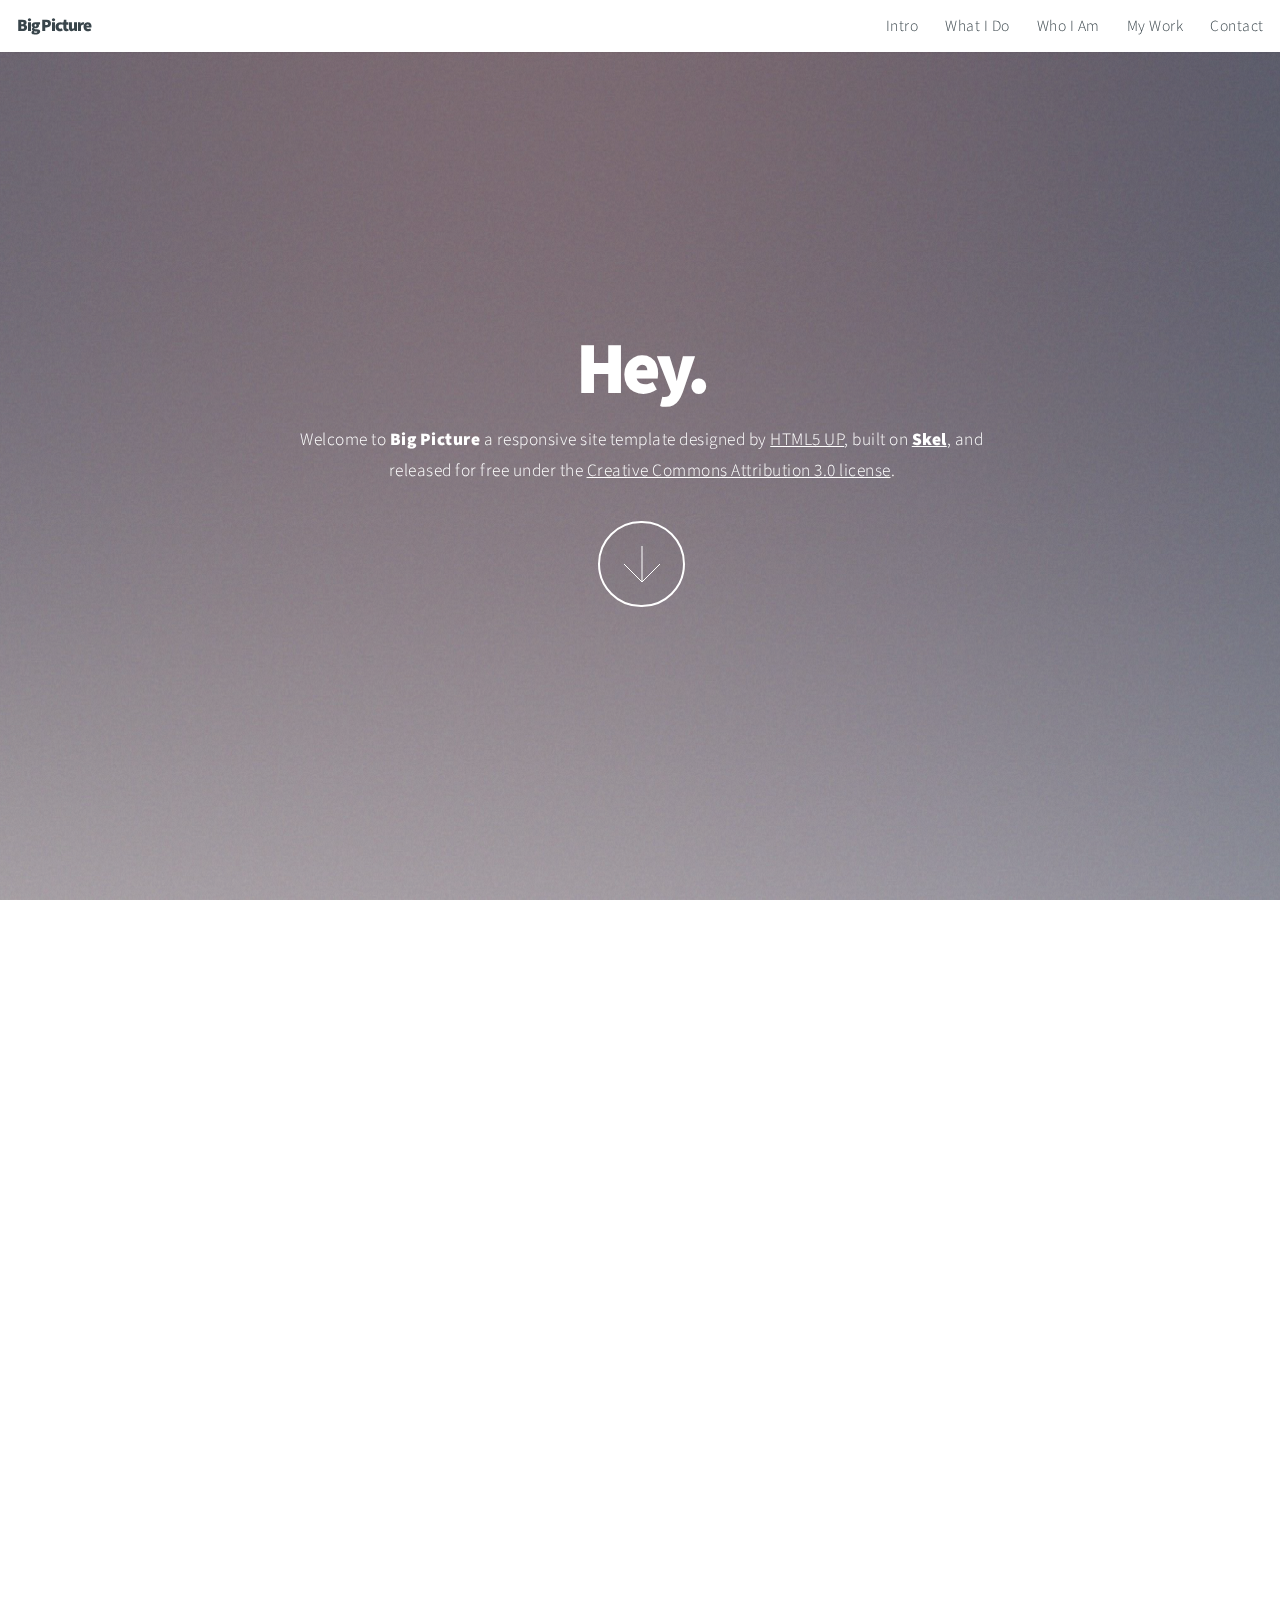
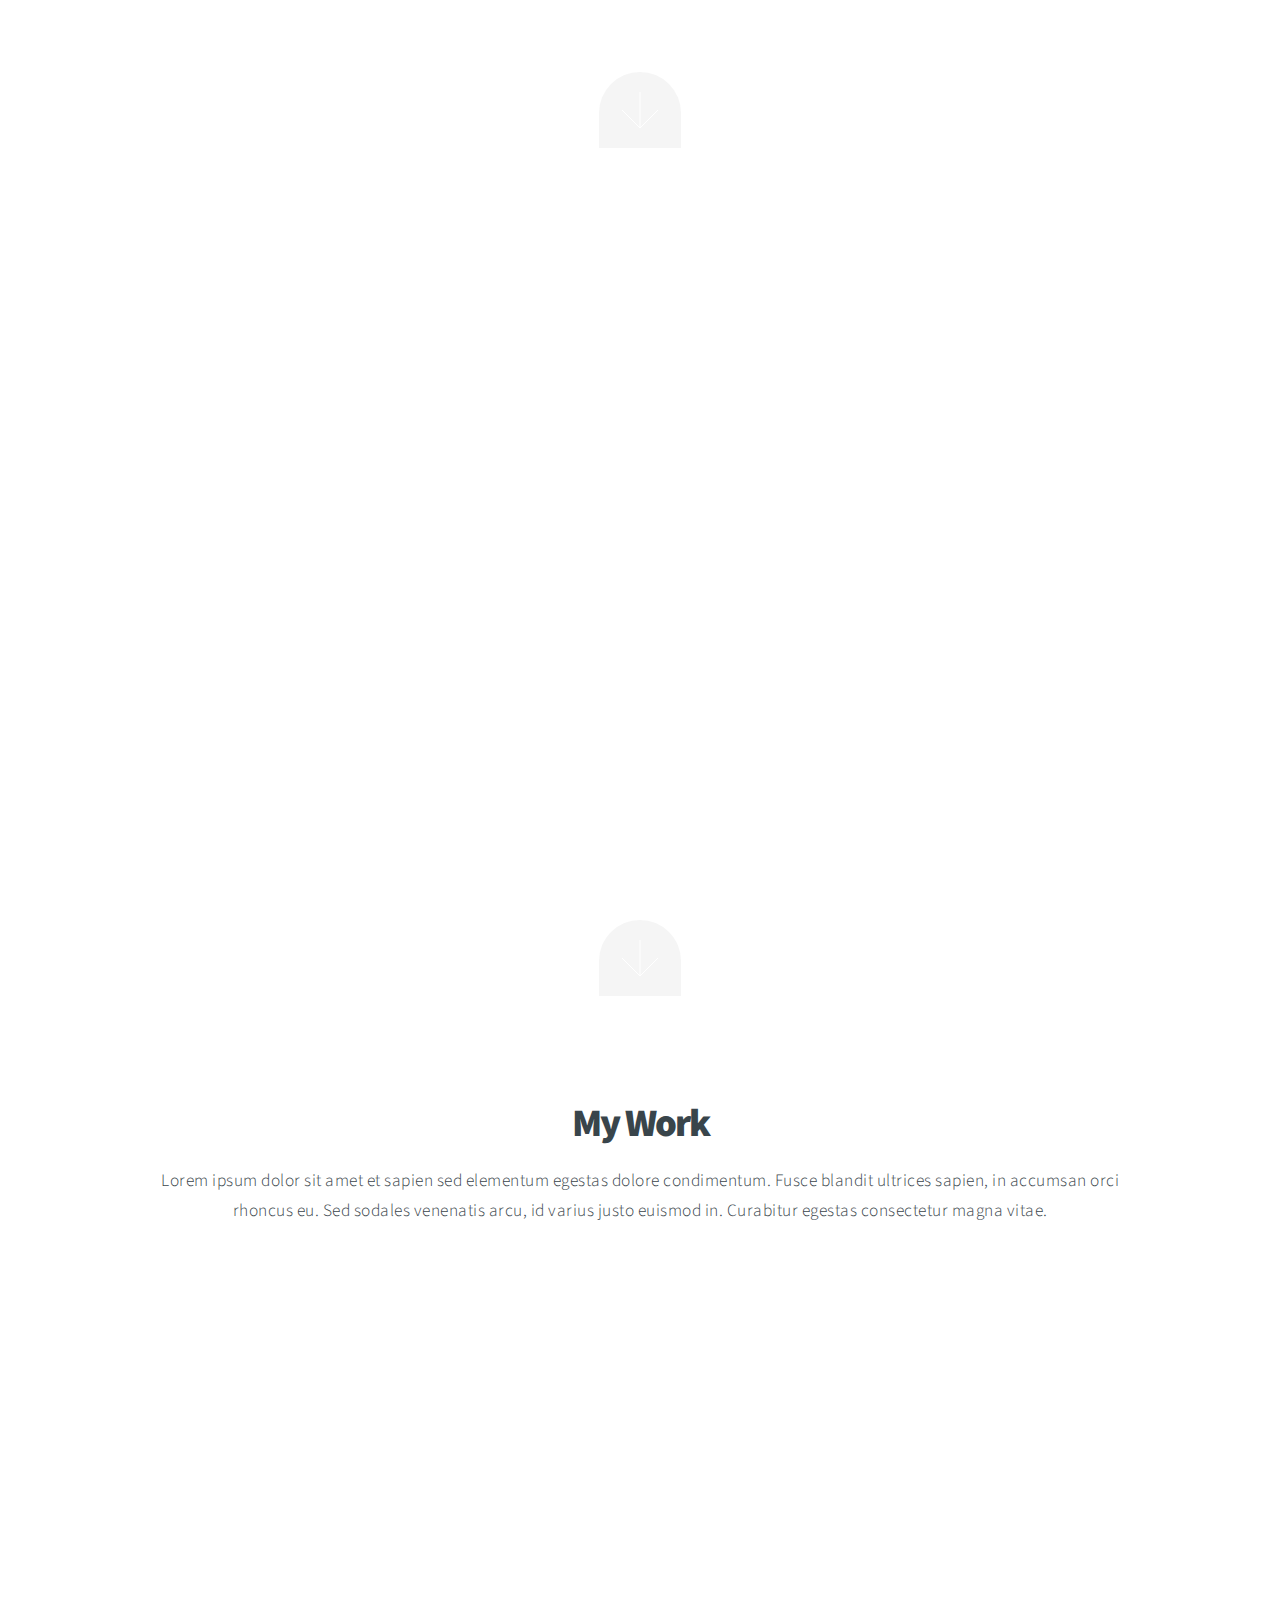
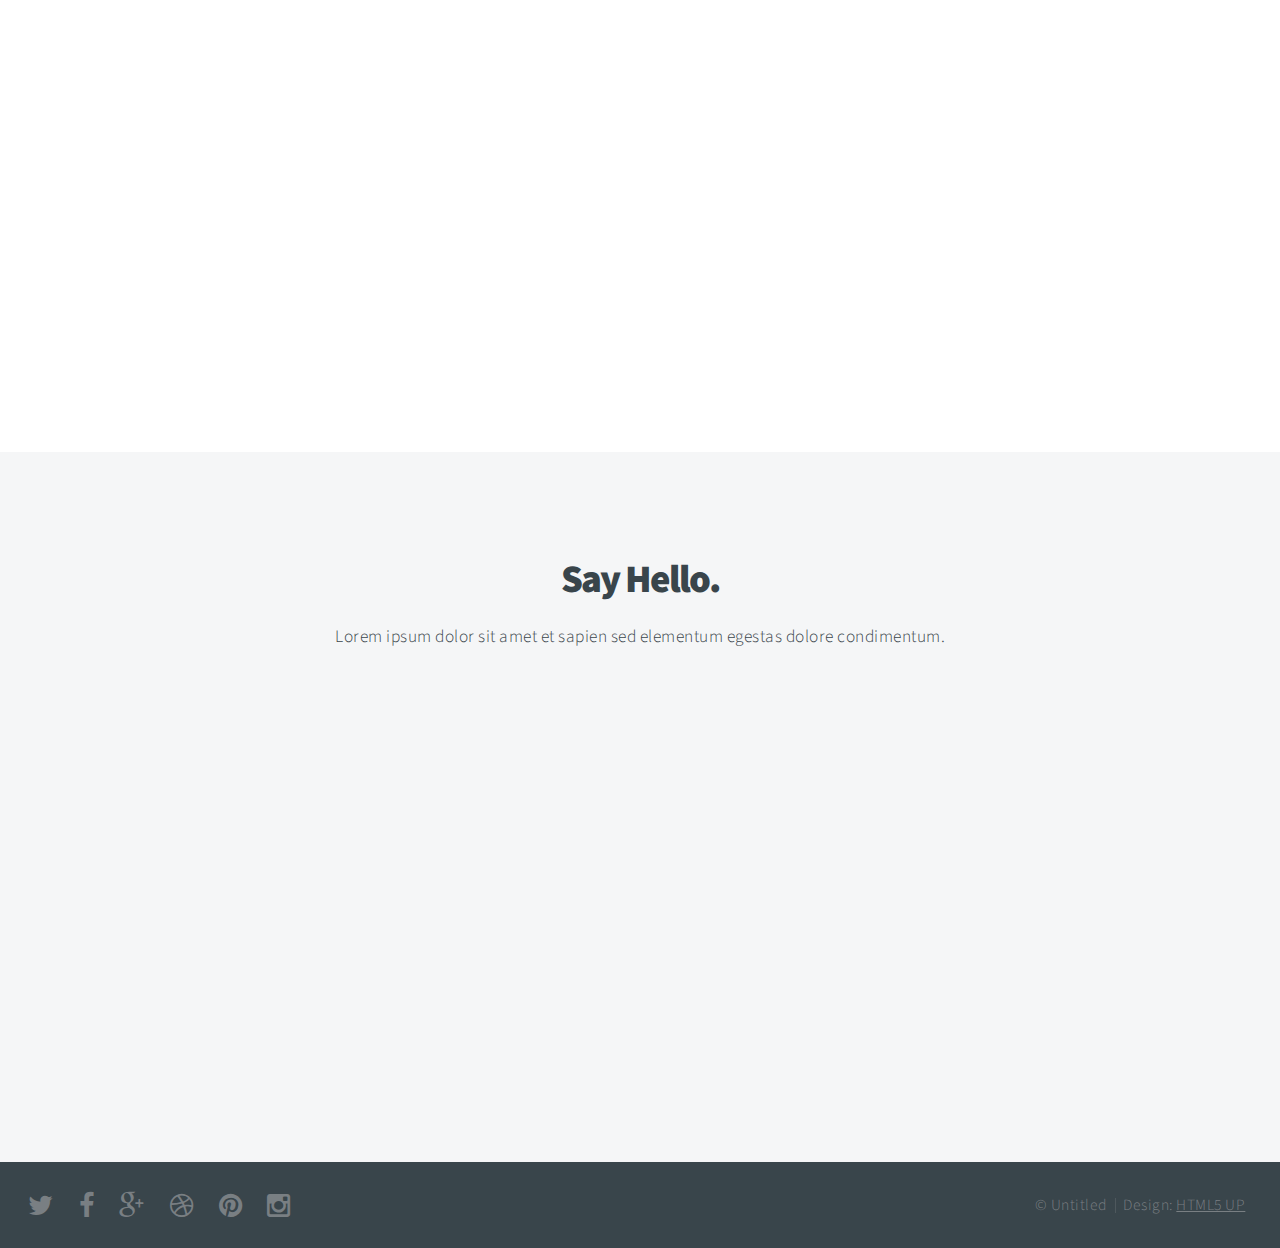
<file: html5up-big-picture/index.html>
<!DOCTYPE HTML>
<!--
	Big Picture by HTML5 UP
	html5up.net | @n33co
	Free for personal and commercial use under the CCA 3.0 license (html5up.net/license)
-->
<html>
	<head>
		<title>Big Picture by HTML5 UP</title>
		<meta charset="utf-8" />
		<meta name="viewport" content="width=device-width, initial-scale=1" />
		<!--[if lte IE 8]><script src="assets/js/ie/html5shiv.js"></script><![endif]-->
		<link rel="stylesheet" href="assets/css/main.css" />
		<!--[if lte IE 8]><link rel="stylesheet" href="assets/css/ie8.css" /><![endif]-->
		<!--[if lte IE 9]><link rel="stylesheet" href="assets/css/ie9.css" /><![endif]-->
	</head>
	<body>

		<!-- Header -->
			<header id="header">

				<!-- Logo -->
					<h1 id="logo">Big Picture</h1>

				<!-- Nav -->
					<nav id="nav">
						<ul>
							<li><a href="#intro">Intro</a></li>
							<li><a href="#one">What I Do</a></li>
							<li><a href="#two">Who I Am</a></li>
							<li><a href="#work">My Work</a></li>
							<li><a href="#contact">Contact</a></li>
						</ul>
					</nav>

			</header>

		<!-- Intro -->
			<section id="intro" class="main style1 dark fullscreen">
				<div class="content container 75%">
					<header>
						<h2>Hey.</h2>
					</header>
					<p>Welcome to <strong>Big Picture</strong> a responsive site template designed
					by <a href="http://html5up.net">HTML5 UP</a>, built on <strong><a href="http://getskel.com">Skel</a></strong>,
					and released for free under the <a href="http://html5up.net/license">Creative Commons Attribution 3.0 license</a>.</p>
					<footer>
						<a href="#one" class="button style2 down">More</a>
					</footer>
				</div>
			</section>

		<!-- One -->
			<section id="one" class="main style2 right dark fullscreen">
				<div class="content box style2">
					<header>
						<h2>What I Do</h2>
					</header>
					<p>Lorem ipsum dolor sit amet et sapien sed elementum egestas dolore condimentum.
					Fusce blandit ultrices sapien, in accumsan orci rhoncus eu. Sed sodales venenatis arcu,
					id varius justo euismod in. Curabitur egestas consectetur magna.</p>
				</div>
				<a href="#two" class="button style2 down anchored">Next</a>
			</section>

		<!-- Two -->
			<section id="two" class="main style2 left dark fullscreen">
				<div class="content box style2">
					<header>
						<h2>Who I Am</h2>
					</header>
					<p>Lorem ipsum dolor sit amet et sapien sed elementum egestas dolore condimentum.
					Fusce blandit ultrices sapien, in accumsan orci rhoncus eu. Sed sodales venenatis arcu,
					id varius justo euismod in. Curabitur egestas consectetur magna.</p>
				</div>
				<a href="#work" class="button style2 down anchored">Next</a>
			</section>

		<!-- Work -->
			<section id="work" class="main style3 primary">
				<div class="content container">
					<header>
						<h2>My Work</h2>
						<p>Lorem ipsum dolor sit amet et sapien sed elementum egestas dolore condimentum.
						Fusce blandit ultrices sapien, in accumsan orci rhoncus eu. Sed sodales venenatis
						arcu, id varius justo euismod in. Curabitur egestas consectetur magna vitae.</p>
					</header>

					<!-- Lightbox Gallery  -->
						<div class="container 75% gallery">
							<div class="row 0% images">
								<div class="6u 12u(mobile)"><a href="images/fulls/01.jpg" class="image fit from-left"><img src="images/thumbs/01.jpg" title="The Anonymous Red" alt="" /></a></div>
								<div class="6u 12u(mobile)"><a href="images/fulls/02.jpg" class="image fit from-right"><img src="images/thumbs/02.jpg" title="Airchitecture II" alt="" /></a></div>
							</div>
							<div class="row 0% images">
								<div class="6u 12u(mobile)"><a href="images/fulls/03.jpg" class="image fit from-left"><img src="images/thumbs/03.jpg" title="Air Lounge" alt="" /></a></div>
								<div class="6u 12u(mobile)"><a href="images/fulls/04.jpg" class="image fit from-right"><img src="images/thumbs/04.jpg" title="Carry on" alt="" /></a></div>
							</div>
							<div class="row 0% images">
								<div class="6u 12u(mobile)"><a href="images/fulls/05.jpg" class="image fit from-left"><img src="images/thumbs/05.jpg" title="The sparkling shell" alt="" /></a></div>
								<div class="6u 12u(mobile)"><a href="images/fulls/06.jpg" class="image fit from-right"><img src="images/thumbs/06.jpg" title="Bent IX" alt="" /></a></div>
							</div>
						</div>

				</div>
			</section>

		<!-- Contact -->
			<section id="contact" class="main style3 secondary">
				<div class="content container">
					<header>
						<h2>Say Hello.</h2>
						<p>Lorem ipsum dolor sit amet et sapien sed elementum egestas dolore condimentum.</p>
					</header>
					<div class="box container 75%">

					<!-- Contact Form -->
							<form method="post" action="#">
								<div class="row 50%">
									<div class="6u 12u(mobile)"><input type="text" name="name" placeholder="Name" /></div>
									<div class="6u 12u(mobile)"><input type="email" name="email" placeholder="Email" /></div>
								</div>
								<div class="row 50%">
									<div class="12u"><textarea name="message" placeholder="Message" rows="6"></textarea></div>
								</div>
								<div class="row">
									<div class="12u">
										<ul class="actions">
											<li><input type="submit" value="Send Message" /></li>
										</ul>
									</div>
								</div>
							</form>

					</div>
				</div>
			</section>

		<!-- Footer -->
			<footer id="footer">

				<!-- Icons -->
					<ul class="actions">
						<li><a href="#" class="icon fa-twitter"><span class="label">Twitter</span></a></li>
						<li><a href="#" class="icon fa-facebook"><span class="label">Facebook</span></a></li>
						<li><a href="#" class="icon fa-google-plus"><span class="label">Google+</span></a></li>
						<li><a href="#" class="icon fa-dribbble"><span class="label">Dribbble</span></a></li>
						<li><a href="#" class="icon fa-pinterest"><span class="label">Pinterest</span></a></li>
						<li><a href="#" class="icon fa-instagram"><span class="label">Instagram</span></a></li>
					</ul>

				<!-- Menu -->
					<ul class="menu">
						<li>&copy; Untitled</li><li>Design: <a href="http://html5up.net">HTML5 UP</a></li>
					</ul>

			</footer>

		<!-- Scripts -->
			<script src="assets/js/jquery.min.js"></script>
			<script src="assets/js/jquery.poptrox.min.js"></script>
			<script src="assets/js/jquery.scrolly.min.js"></script>
			<script src="assets/js/jquery.scrollex.min.js"></script>
			<script src="assets/js/skel.min.js"></script>
			<script src="assets/js/util.js"></script>
			<!--[if lte IE 8]><script src="assets/js/ie/respond.min.js"></script><![endif]-->
			<script src="assets/js/main.js"></script>

	</body>
</html>
</file>
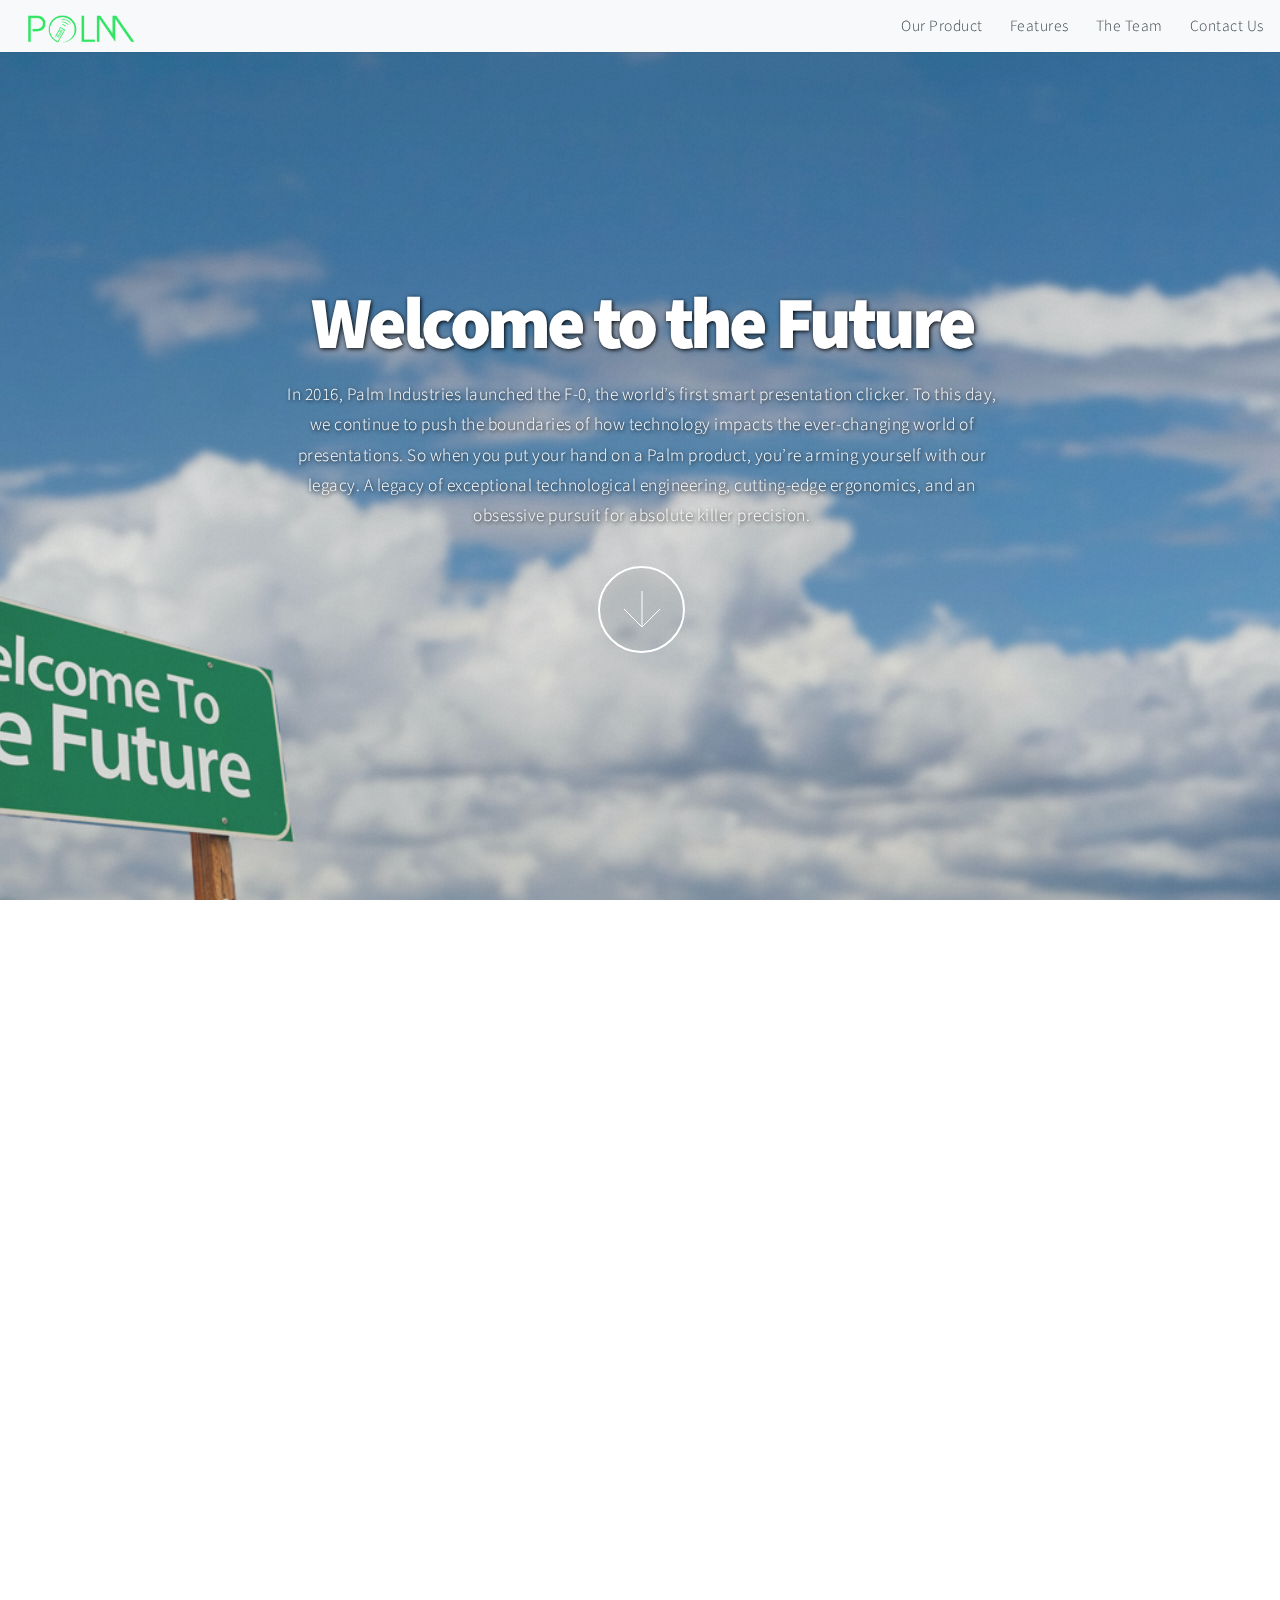
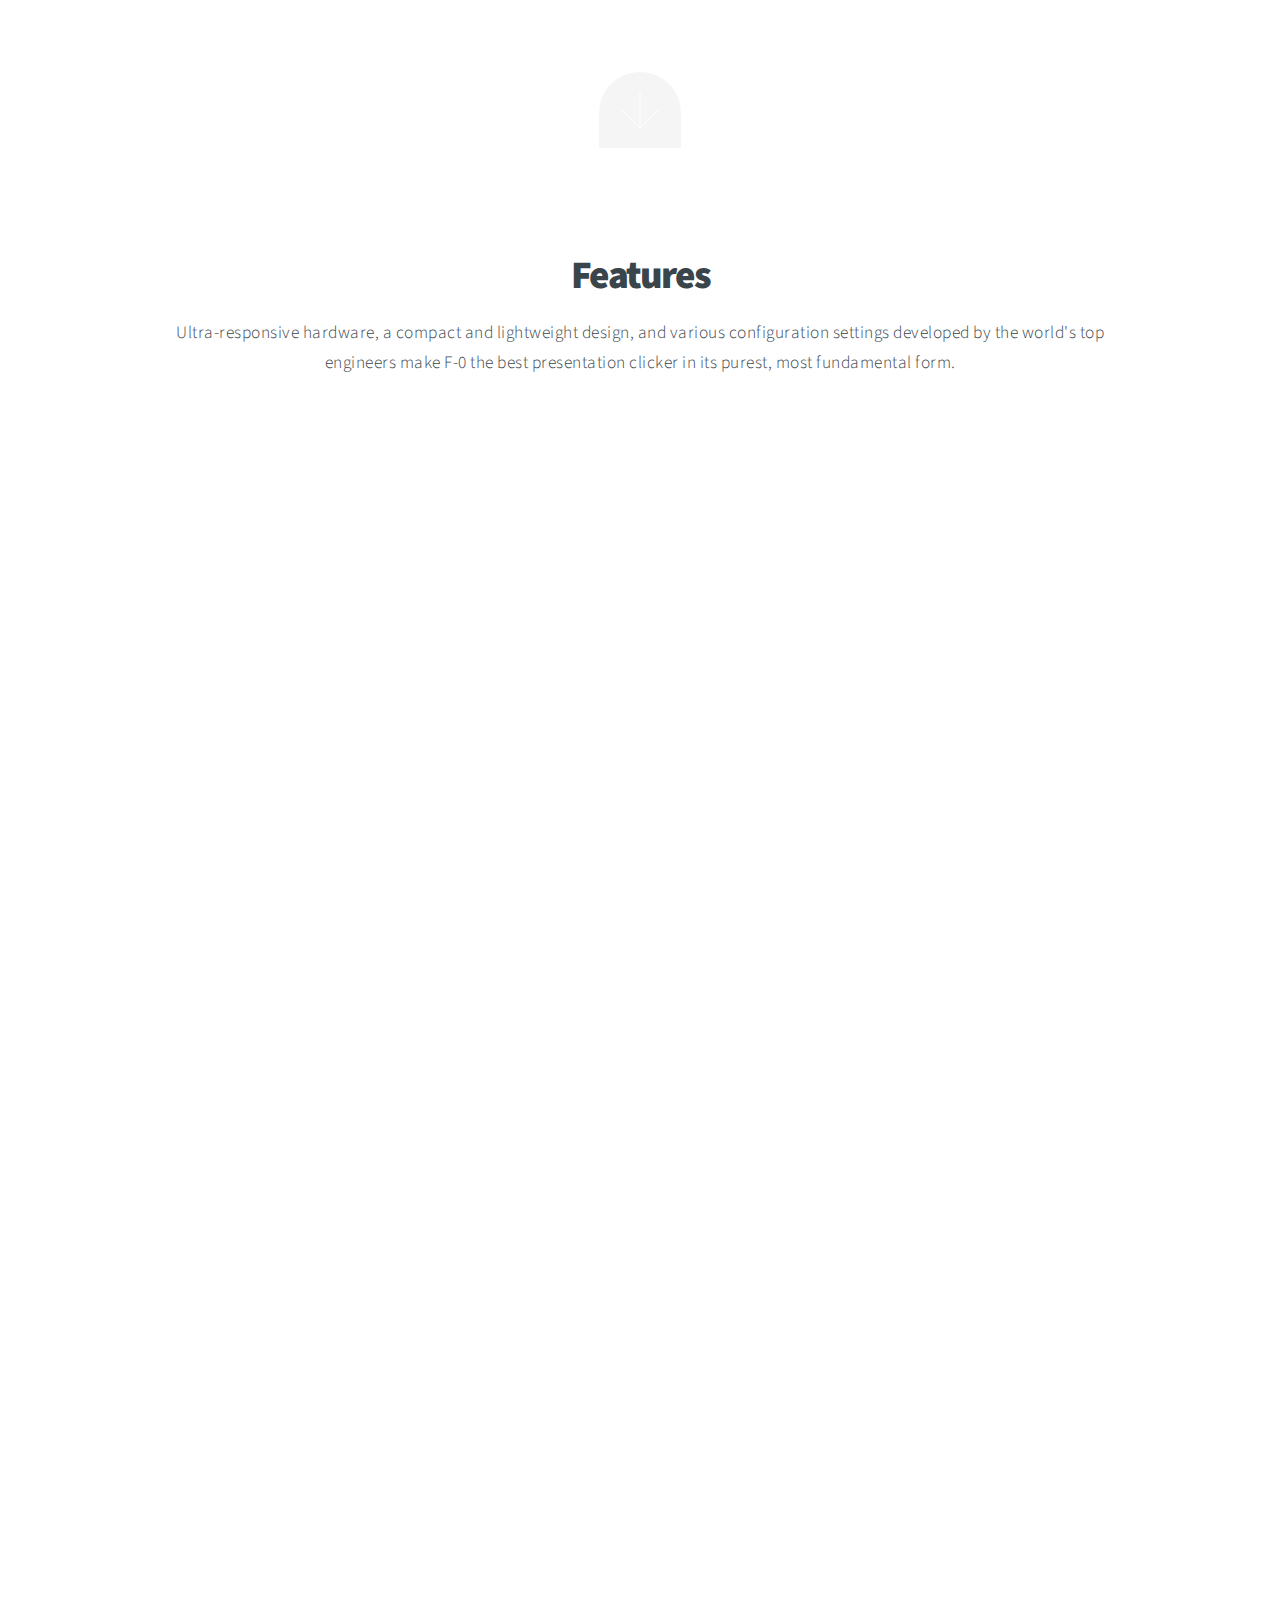
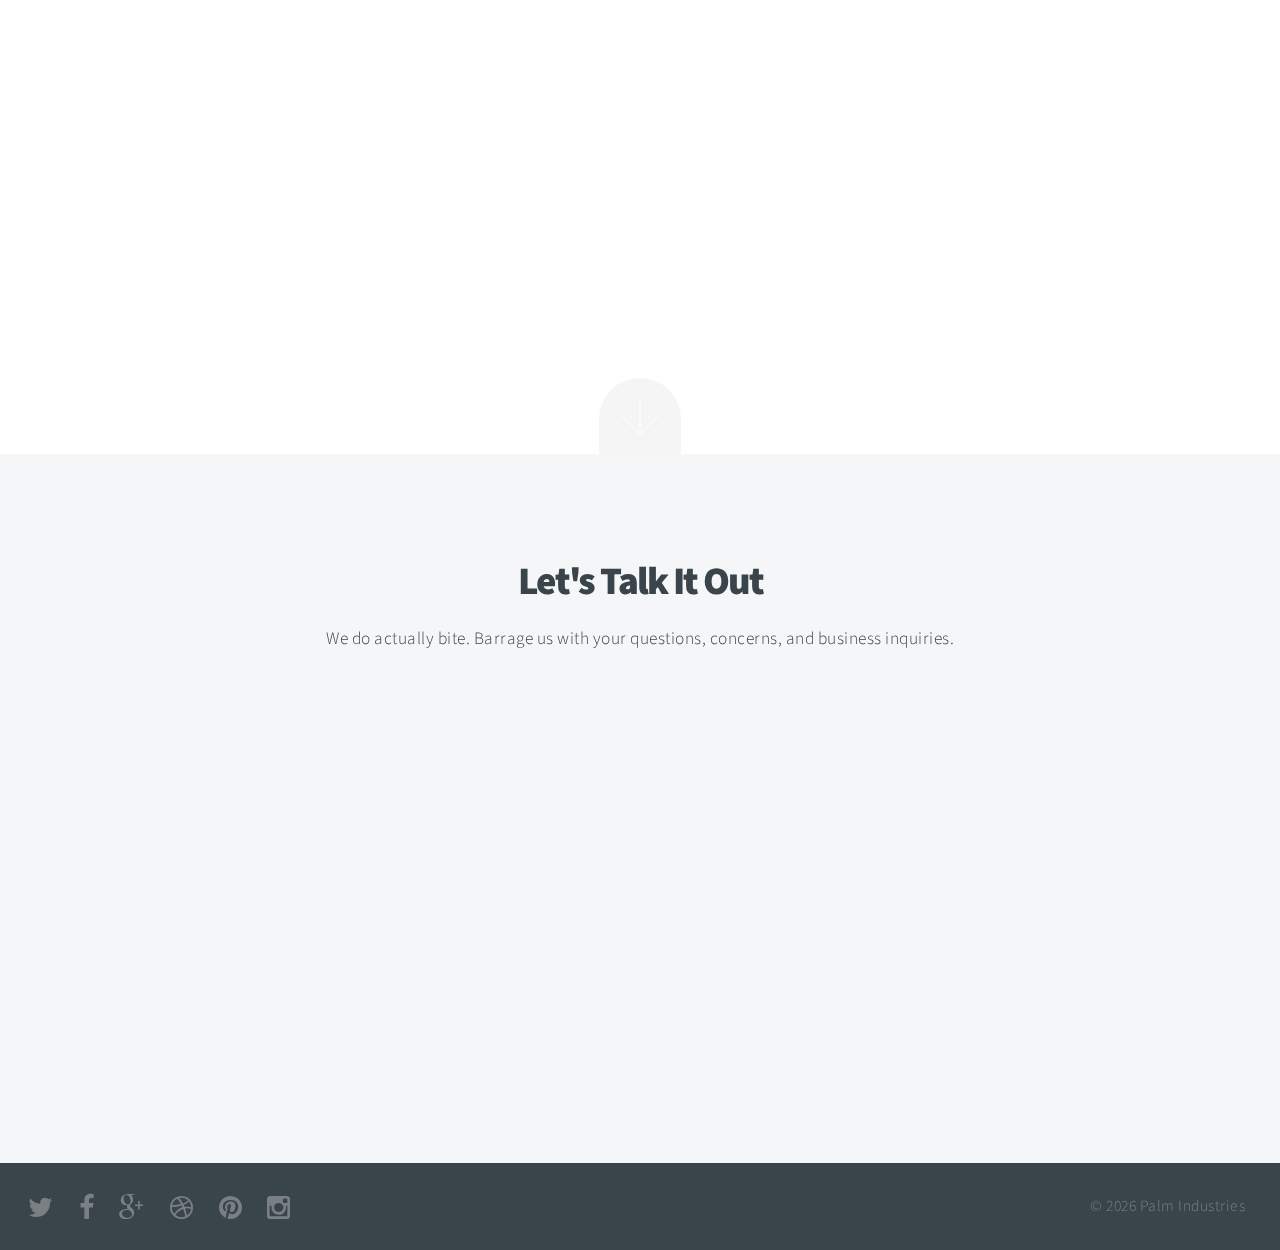
<file: website/index.html>
<!-- HEAD:html5up-big-picture/index.html-->
<!DOCTYPE HTML>
<!--
	Big Picture by HTML5 UP
	html5up.net | @n33co
	Free for personal and commercial use under the CCA 3.0 license (html5up.net/license)
-->
<html>
	<head>
		<title>Palm Industries</title>
		<meta charset="utf-8" />
		<meta name="viewport" content="width=device-width, initial-scale=1" />
		<!--[if lte IE 8]><script src="assets/js/ie/html5shiv.js"></script><![endif]-->
		<link rel="stylesheet" href="assets/css/main.css" />
		<!--[if lte IE 8]><link rel="stylesheet" href="assets/css/ie8.css" /><![endif]-->
		<!--[if lte IE 9]><link rel="stylesheet" href="assets/css/ie9.css" /><![endif]-->
		<link rel="shortcut icon" href="images/favicon.ico" type="image/x-icon">
		<link rel="icon" href="images/favicon.ico" type="image/x-icon">
	</head>
	<body>
		
		<!-- Header -->
			<header id="header">

				<!-- Logo -->
					<a href="#intro"><img id="logo" src="images/Palm Logo.png" /></a>

				<!-- Nav -->
					<nav id="nav">
						<ul>
							<li><a href="#one">Our Product</a></li>
							<li><a href="#work">Features</a></li>
							<li><a href="#two">The Team</a></li>
							<li><a href="#contact">Contact Us</a></li>
						</ul>
					</nav>

			</header>

		<!-- Intro -->
			<section id="intro" class="main style1 dark fullscreen">
				<div class="content container 75%">
					<header>
						<h2 style = "text-shadow: 1px 1px 4px #000000">Welcome to the Future</h2>
					</header>
					<p style = "text-shadow: 1px 1px 4px #000000">
						In 2016, Palm Industries launched the F-0, 
						the world’s first smart presentation clicker. To this day, 
						we continue to push the boundaries of how technology impacts 
						the ever-changing world of presentations. So when you put your 
						hand on a Palm product, you’re arming yourself with our legacy. 
						A legacy of exceptional technological engineering, cutting-edge 
						ergonomics, and an obsessive pursuit for absolute killer precision.
					</p>
					<footer>
						<a href="#one" class="button style2 down">More</a>
					</footer>
				</div>
			</section>

		<!-- One -->
			<section id="one" class="main style2 right dark fullscreen">
				<video autoplay loop id="bgvid-one">
					<source src="images/Prototype.mp4" type="video/mp4">
				</video>
				<div class="content box style2">
					<header>
						<h2>Introducing The F-0</h2>
					</header>
					<p>
						Say goodbye to faulty and unreliable clickers, and say hello 
						to the reimagination of a traditional technology used in 
						electronic presentation.
					</p>
				</div>
				<a href="#work" class="button style2 down anchored">Next</a>
			</section>

		<!-- Work -->
			<section id="work" class="main style3 primary">
				<div class="content container">
					<header>
						<h2>Features</h2>
						<p>
							Ultra-responsive hardware, a compact and lightweight design, 
							and various configuration settings developed by the world's 
							top engineers make F-0 the best presentation clicker in its 
							purest, most fundamental form.
						</p>
					</header>

					<!-- Lightbox Gallery  -->
						<div class="container 75% gallery">
							<div class="row 0% images">
								<div class="6u 12u(mobile)"><figure class="cap-bot"><a class="image fit from-left"><img src="images/thumbs/01-simple.jpg" title="Simple" alt="" />
									<figcaption>SIMPLE<br/>F-0 has less operations that are easily programmable so that you can focus on your presentation rather then remembering the complex computer that you sometimes hold in your hands.</figcaption>
								</a></figure></div>
								<div class="6u 12u(mobile)"><figure class="cap-bot"><a class="image fit from-right"><img src="images/thumbs/02-customizable.jpg" title="Customizable" alt="" />
									<figcaption>CUSTOMIZABLE<br/>We want your presentation to fit you, the feel of your hardware being an extention of your body. You can program buttons so that you can give the most comfortable presentation on stage.</figcaption>
								</a></figure></div>
							</div>
							<div class="row 0% images">
								<div class="6u 12u(mobile)"><figure class="cap-bot"><a class="image fit from-left"><img src="images/thumbs/03-comfortable.jpg" title="Comfortable" alt="" />
									<figcaption>COMFORTABLE<br/>The F-0 fits perfectly on your hand, with ergonomic design you can seemlessly operate your presentation at the highest level of comfort.</figcaption>
								</a></figure></div>
								<div class="6u 12u(mobile)"><figure class="cap-bot"><a class="image fit from-right"><img src="images/thumbs/04-accurate.jpg" title="Accurate" alt="" />
									<figcaption>ACCURATE<br/>The microcontroller that controls the device is set on a delay so that your presentation can seem smooth without mistakes as you get a second chance to decide your actions. No more miss clicks to mess up your flow on stage.</figcaption>
								</a></figure></div>
							</div>
							<div class="row 0% images">
								<div class="6u 12u(mobile)"><figure class="cap-bot"><a class="image fit from-left"><img src="images/thumbs/05-feedback.jpg" title="Realtime Feedback" alt="" />
									<figcaption>REALTIME FEEDBACK<br/>Our device has a pager motor incorporated into the device so that you can get physical cues in your presentation that you can set before. A simple vibration can tell you when you have an important slide coming up next.</figcaption>
								</a></figure></div>
								<div class="6u 12u(mobile)"><figure class="cap-bot"><a class="image fit from-right"><img src="images/thumbs/06-community.jpg" title="Community" alt="" />
									<figcaption>COMMUNITY<br/>We hope to get a open culture with our product with everyone contributing their body language data online. This way you can help to perfect your presentation in the fastest way possible.</figcaption>
								</a></figure></div>
							</div>
						</div>

				</div>
			</section>
            
        <!-- Two -->
			<section id="two" class="main style2 left dark fullscreen">
				<div class="content box style2">
					<header>
						<h2>Our Team</h2>
					</header>
					<p>
						A complete ragtag team molded by the smell of Old Bay, 
						Palm Industries represents the best and brightest from 
						the University of Maryland, College Park.
					</p>
				</div>
				<a href="#contact" class="button style2 down anchored">Next</a>
			</section>

		<!-- Contact -->
			<section id="contact" class="main style3 secondary">
				<div class="content container">
					<header>
						<h2>Let's Talk It Out</h2>
                        <p>We do actually bite. Barrage us with your questions, concerns, and business inquiries.</p>
					</header>
					<div class="box container 75%">

					<!-- Contact Form -->
							<form method="post" action="#">
								<div class="row 50%">
									<div class="6u 12u(mobile)"><input type="text" name="name" placeholder="Name" /></div>
									<div class="6u 12u(mobile)"><input type="email" name="email" placeholder="Email" /></div>
								</div>
								<div class="row 50%">
									<div class="12u"><textarea name="message" placeholder="Message" rows="6"></textarea></div>
								</div>
								<div class="row">
									<div class="12u">
										<ul class="actions">
											<li><input type="submit" value="Send Message" /></li>
										</ul>
									</div>
								</div>
							</form>

					</div>
				</div>
			</section>

		<!-- Footer -->
			<footer id="footer">

				<!-- Icons -->
					<ul class="actions">
						<li><a href="https://twitter.com/Palm_Industries" class="icon fa-twitter"><span class="label">Twitter</span></a></li>
						<li><a href="https://www.facebook.com/Palm-Industries-1722808404617865/" class="icon fa-facebook"><span class="label">Facebook</span></a></li>
						<li><a href="https://plus.google.com/u/0/103086784509660728937" class="icon fa-google-plus"><span class="label">Google+</span></a></li>
						<li><a href="https://dribbble.com/Palm_Industries" class="icon fa-dribbble"><span class="label">Dribbble</span></a></li>
						<li><a href="https://www.pinterest.com/palmindustries/" class="icon fa-pinterest"><span class="label">Pinterest</span></a></li>
						<li><a href="https://www.instagram.com/palmindustries/" class="icon fa-instagram"><span class="label">Instagram</span></a></li>
					</ul>

				<!-- Menu -->
					<ul class="menu">
						<li>&copy; <script language="JavaScript" type="text/javascript">
										now = new Date
										theYear=now.getYear()
										if (theYear < 1900)
										theYear=theYear+1900
										document.write(theYear)
									</script>
						 Palm Industries</li>
					</ul>

			</footer>

		<!-- Scripts -->
			<script src="assets/js/jquery.min.js"></script>
			<script src="assets/js/jquery.poptrox.min.js"></script>
			<script src="assets/js/jquery.scrolly.min.js"></script>
			<script src="assets/js/jquery.scrollex.min.js"></script>
			<script src="assets/js/skel.min.js"></script>
			<script src="assets/js/util.js"></script>
			<!--[if lte IE 8]><script src="assets/js/ie/respond.min.js"></script><![endif]-->
			<script src="assets/js/main.js"></script>

	</body>
</file>
<file: html5up-big-picture/assets/css/ie8.css>
/*
	Big Picture by HTML5 UP
	html5up.net | @n33co
	Free for personal and commercial use under the CCA 3.0 license (html5up.net/license)
*/

/* Section/Article */

	section > .last-child,
	article > .last-child,
	section.last-child,
	article.last-child {
		margin-bottom: 0;
	}

/* Form */

	form input[type="text"],
	form input[type="email"],
	form input[type="password"],
	form select,
	form textarea {
		position: relative;
		-ms-behavior: url("assets/js/ie/PIE.htc");
		border: solid 1px #ccc;
	}

/* Button */

	input[type="button"],
	input[type="submit"],
	input[type="reset"],
	.button,
	button {
		position: relative;
		-ms-behavior: url("assets/js/ie/PIE.htc");
	}

		input[type="button"].down,
		input[type="submit"].down,
		input[type="reset"].down,
		.button.down,
		button.down {
			text-indent: 0;
		}

/* Intro */

	#intro {
		-ms-behavior: url("assets/js/ie/backgroundsize.min.htc");
		background: url("../../images/intro.jpg");
		background-size: cover;
	}

		#intro .content {
			position: relative;
			z-index: 1;
		}

		#intro:after {
			content: '';
			background: url("images/overlay.png");
			width: 100%;
			height: 100%;
			position: absolute;
			left: 0;
			top: 0;
		}

/* One */

	#one {
		-ms-behavior: url("assets/js/ie/backgroundsize.min.htc");
		background: url("../../images/one.jpg");
		background-size: cover;
	}

		#one .content {
			position: relative;
			z-index: 1;
		}

		#one.left:before, #one.right:after {
			content: '';
			background: url("images/overlay.png");
			width: 100%;
			height: 100%;
			position: absolute;
			left: 0;
			top: 0;
		}

/* Two */

	#two {
		-ms-behavior: url("assets/js/ie/backgroundsize.min.htc");
		background: url("../../images/two.jpg");
		background-size: cover;
	}

		#two .content {
			position: relative;
			z-index: 1;
		}

		#two.left:before, #two.right:after {
			content: '';
			background: url("images/overlay.png");
			width: 100%;
			height: 100%;
			position: absolute;
			left: 0;
			top: 0;
		}
</file>
<file: html5up-big-picture/assets/css/ie9.css>
/*
	Big Picture by HTML5 UP
	html5up.net | @n33co
	Free for personal and commercial use under the CCA 3.0 license (html5up.net/license)
*/

/* Loader */

	body:before, body:after {
		display: none !important;
	}

/* Poptrox */

	.poptrox-popup .loader {
		display: none !important;
	}
</file>
<file: website/assets/css/ie8.css>
/*
	Big Picture by HTML5 UP
	html5up.net | @n33co
	Free for personal and commercial use under the CCA 3.0 license (html5up.net/license)
*/

/* Section/Article */

	section > .last-child,
	article > .last-child,
	section.last-child,
	article.last-child {
		margin-bottom: 0;
	}

/* Form */

	form input[type="text"],
	form input[type="email"],
	form input[type="password"],
	form select,
	form textarea {
		position: relative;
		-ms-behavior: url("assets/js/ie/PIE.htc");
		border: solid 1px #ccc;
	}

/* Button */

	input[type="button"],
	input[type="submit"],
	input[type="reset"],
	.button,
	button {
		position: relative;
		-ms-behavior: url("assets/js/ie/PIE.htc");
	}

		input[type="button"].down,
		input[type="submit"].down,
		input[type="reset"].down,
		.button.down,
		button.down {
			text-indent: 0;
		}

/* Intro */

	#intro {
		-ms-behavior: url("assets/js/ie/backgroundsize.min.htc");
		background: url("../../images/intro.jpg");
		background-size: cover;
	}

		#intro .content {
			position: relative;
			z-index: 1;
		}

		#intro:after {
			content: '';
			background: url("images/overlay.png");
			width: 100%;
			height: 100%;
			position: absolute;
			left: 0;
			top: 0;
		}

/* One */

	#one {
		-ms-behavior: url("assets/js/ie/backgroundsize.min.htc");
		background: url("../../images/one.jpg");
		background-size: cover;
	}

		#one .content {
			position: relative;
			z-index: 1;
		}

		#one.left:before, #one.right:after {
			content: '';
			background: url("images/overlay.png");
			width: 100%;
			height: 100%;
			position: absolute;
			left: 0;
			top: 0;
		}

/* Two */

	#two {
		-ms-behavior: url("assets/js/ie/backgroundsize.min.htc");
		background: url("../../images/two.jpg");
		background-size: cover;
	}

		#two .content {
			position: relative;
			z-index: 1;
		}

		#two.left:before, #two.right:after {
			content: '';
			background: url("images/overlay.png");
			width: 100%;
			height: 100%;
			position: absolute;
			left: 0;
			top: 0;
		}
</file>
<file: website/assets/css/ie9.css>
/*
	Big Picture by HTML5 UP
	html5up.net | @n33co
	Free for personal and commercial use under the CCA 3.0 license (html5up.net/license)
*/

/* Loader */

	body:before, body:after {
		display: none !important;
	}

/* Poptrox */

	.poptrox-popup .loader {
		display: none !important;
	}
</file>
<file: html5up-big-picture/assets/css/main.css>
@import url("http://fonts.googleapis.com/css?family=Source+Sans+Pro:300,900");
@import url("font-awesome.min.css");

/*
	Big Picture by HTML5 UP
	html5up.net | @n33co
	Free for personal and commercial use under the CCA 3.0 license (html5up.net/license)
*/

/* Reset */

	html, body, div, span, applet, object, iframe, h1, h2, h3, h4, h5, h6, p, blockquote, pre, a, abbr, acronym, address, big, cite, code, del, dfn, em, img, ins, kbd, q, s, samp, small, strike, strong, sub, sup, tt, var, b, u, i, center, dl, dt, dd, ol, ul, li, fieldset, form, label, legend, table, caption, tbody, tfoot, thead, tr, th, td, article, aside, canvas, details, embed, figure, figcaption, footer, header, hgroup, menu, nav, output, ruby, section, summary, time, mark, audio, video {
		margin: 0;
		padding: 0;
		border: 0;
		font-size: 100%;
		font: inherit;
		vertical-align: baseline;
	}

	article, aside, details, figcaption, figure, footer, header, hgroup, menu, nav, section {
		display: block;
	}

	body {
		line-height: 1;
	}

	ol, ul {
		list-style: none;
	}

	blockquote, q {
		quotes: none;
	}

	blockquote:before, blockquote:after, q:before, q:after {
		content: '';
		content: none;
	}

	table {
		border-collapse: collapse;
		border-spacing: 0;
	}

	body {
		-webkit-text-size-adjust: none;
	}

/* Box Model */

	*, *:before, *:after {
		-moz-box-sizing: border-box;
		-webkit-box-sizing: border-box;
		box-sizing: border-box;
	}

/* Containers */

	.container {
		margin-left: auto;
		margin-right: auto;
	}

	.container.\31 25\25 {
		width: 100%;
		max-width: 1800px;
		min-width: 1440px;
	}

	.container.\37 5\25 {
		width: 1080px;
	}

	.container.\35 0\25 {
		width: 720px;
	}

	.container.\32 5\25 {
		width: 360px;
	}

	.container {
		width: 1440px;
	}

	@media screen and (max-width: 1920px) {

		.container.\31 25\25 {
			width: 100%;
			max-width: 1700px;
			min-width: 1360px;
		}

		.container.\37 5\25 {
			width: 1020px;
		}

		.container.\35 0\25 {
			width: 680px;
		}

		.container.\32 5\25 {
			width: 340px;
		}

		.container {
			width: 1360px;
		}

	}

	@media screen and (max-width: 1680px) {

		.container.\31 25\25 {
			width: 100%;
			max-width: 1500px;
			min-width: 1200px;
		}

		.container.\37 5\25 {
			width: 900px;
		}

		.container.\35 0\25 {
			width: 600px;
		}

		.container.\32 5\25 {
			width: 300px;
		}

		.container {
			width: 1200px;
		}

	}

	@media screen and (max-width: 1280px) {

		.container.\31 25\25 {
			width: 100%;
			max-width: 1200px;
			min-width: 960px;
		}

		.container.\37 5\25 {
			width: 720px;
		}

		.container.\35 0\25 {
			width: 480px;
		}

		.container.\32 5\25 {
			width: 240px;
		}

		.container {
			width: 960px;
		}

	}

	@media screen and (max-width: 1000px) {

		.container.\31 25\25 {
			width: 100%;
			max-width: 118.75%;
			min-width: 95%;
		}

		.container.\37 5\25 {
			width: 71.25%;
		}

		.container.\35 0\25 {
			width: 47.5%;
		}

		.container.\32 5\25 {
			width: 23.75%;
		}

		.container {
			width: 95%;
		}

	}

	@media screen and (max-width: 736px) {

		.container.\31 25\25 {
			width: 100%;
			max-width: 118.75%;
			min-width: 95%;
		}

		.container.\37 5\25 {
			width: 71.25%;
		}

		.container.\35 0\25 {
			width: 47.5%;
		}

		.container.\32 5\25 {
			width: 23.75%;
		}

		.container {
			width: 95%;
		}

	}

	@media screen and (max-width: 480px) {

		.container.\31 25\25 {
			width: 100%;
			max-width: 118.75%;
			min-width: 95%;
		}

		.container.\37 5\25 {
			width: 71.25%;
		}

		.container.\35 0\25 {
			width: 47.5%;
		}

		.container.\32 5\25 {
			width: 23.75%;
		}

		.container {
			width: 95% !important;
		}

	}

/* Grid */

	.row {
		border-bottom: solid 1px transparent;
		-moz-box-sizing: border-box;
		-webkit-box-sizing: border-box;
		box-sizing: border-box;
	}

	.row > * {
		float: left;
		-moz-box-sizing: border-box;
		-webkit-box-sizing: border-box;
		box-sizing: border-box;
	}

	.row:after, .row:before {
		content: '';
		display: block;
		clear: both;
		height: 0;
	}

	.row.uniform > * > :first-child {
		margin-top: 0;
	}

	.row.uniform > * > :last-child {
		margin-bottom: 0;
	}

	.row.\30 \25 > * {
		padding: 0px 0 0 0px;
	}

	.row.\30 \25 {
		margin: 0px 0 -1px 0px;
	}

	.row.uniform.\30 \25 > * {
		padding: 0px 0 0 0px;
	}

	.row.uniform.\30 \25 {
		margin: 0px 0 -1px 0px;
	}

	.row > * {
		padding: 40px 0 0 40px;
	}

	.row {
		margin: -40px 0 -1px -40px;
	}

	.row.uniform > * {
		padding: 40px 0 0 40px;
	}

	.row.uniform {
		margin: -40px 0 -1px -40px;
	}

	.row.\32 00\25 > * {
		padding: 80px 0 0 80px;
	}

	.row.\32 00\25 {
		margin: -80px 0 -1px -80px;
	}

	.row.uniform.\32 00\25 > * {
		padding: 80px 0 0 80px;
	}

	.row.uniform.\32 00\25 {
		margin: -80px 0 -1px -80px;
	}

	.row.\31 50\25 > * {
		padding: 60px 0 0 60px;
	}

	.row.\31 50\25 {
		margin: -60px 0 -1px -60px;
	}

	.row.uniform.\31 50\25 > * {
		padding: 60px 0 0 60px;
	}

	.row.uniform.\31 50\25 {
		margin: -60px 0 -1px -60px;
	}

	.row.\35 0\25 > * {
		padding: 20px 0 0 20px;
	}

	.row.\35 0\25 {
		margin: -20px 0 -1px -20px;
	}

	.row.uniform.\35 0\25 > * {
		padding: 20px 0 0 20px;
	}

	.row.uniform.\35 0\25 {
		margin: -20px 0 -1px -20px;
	}

	.row.\32 5\25 > * {
		padding: 10px 0 0 10px;
	}

	.row.\32 5\25 {
		margin: -10px 0 -1px -10px;
	}

	.row.uniform.\32 5\25 > * {
		padding: 10px 0 0 10px;
	}

	.row.uniform.\32 5\25 {
		margin: -10px 0 -1px -10px;
	}

	.\31 2u, .\31 2u\24 {
		width: 100%;
		clear: none;
		margin-left: 0;
	}

	.\31 1u, .\31 1u\24 {
		width: 91.6666666667%;
		clear: none;
		margin-left: 0;
	}

	.\31 0u, .\31 0u\24 {
		width: 83.3333333333%;
		clear: none;
		margin-left: 0;
	}

	.\39 u, .\39 u\24 {
		width: 75%;
		clear: none;
		margin-left: 0;
	}

	.\38 u, .\38 u\24 {
		width: 66.6666666667%;
		clear: none;
		margin-left: 0;
	}

	.\37 u, .\37 u\24 {
		width: 58.3333333333%;
		clear: none;
		margin-left: 0;
	}

	.\36 u, .\36 u\24 {
		width: 50%;
		clear: none;
		margin-left: 0;
	}

	.\35 u, .\35 u\24 {
		width: 41.6666666667%;
		clear: none;
		margin-left: 0;
	}

	.\34 u, .\34 u\24 {
		width: 33.3333333333%;
		clear: none;
		margin-left: 0;
	}

	.\33 u, .\33 u\24 {
		width: 25%;
		clear: none;
		margin-left: 0;
	}

	.\32 u, .\32 u\24 {
		width: 16.6666666667%;
		clear: none;
		margin-left: 0;
	}

	.\31 u, .\31 u\24 {
		width: 8.3333333333%;
		clear: none;
		margin-left: 0;
	}

	.\31 2u\24 + *,
	.\31 1u\24 + *,
	.\31 0u\24 + *,
	.\39 u\24 + *,
	.\38 u\24 + *,
	.\37 u\24 + *,
	.\36 u\24 + *,
	.\35 u\24 + *,
	.\34 u\24 + *,
	.\33 u\24 + *,
	.\32 u\24 + *,
	.\31 u\24 + * {
		clear: left;
	}

	.\-11u {
		margin-left: 91.66667%;
	}

	.\-10u {
		margin-left: 83.33333%;
	}

	.\-9u {
		margin-left: 75%;
	}

	.\-8u {
		margin-left: 66.66667%;
	}

	.\-7u {
		margin-left: 58.33333%;
	}

	.\-6u {
		margin-left: 50%;
	}

	.\-5u {
		margin-left: 41.66667%;
	}

	.\-4u {
		margin-left: 33.33333%;
	}

	.\-3u {
		margin-left: 25%;
	}

	.\-2u {
		margin-left: 16.66667%;
	}

	.\-1u {
		margin-left: 8.33333%;
	}

	@media screen and (max-width: 1920px) {

		.row > * {
			padding: 40px 0 0 40px;
		}

		.row {
			margin: -40px 0 -1px -40px;
		}

		.row.uniform > * {
			padding: 40px 0 0 40px;
		}

		.row.uniform {
			margin: -40px 0 -1px -40px;
		}

		.row.\32 00\25 > * {
			padding: 80px 0 0 80px;
		}

		.row.\32 00\25 {
			margin: -80px 0 -1px -80px;
		}

		.row.uniform.\32 00\25 > * {
			padding: 80px 0 0 80px;
		}

		.row.uniform.\32 00\25 {
			margin: -80px 0 -1px -80px;
		}

		.row.\31 50\25 > * {
			padding: 60px 0 0 60px;
		}

		.row.\31 50\25 {
			margin: -60px 0 -1px -60px;
		}

		.row.uniform.\31 50\25 > * {
			padding: 60px 0 0 60px;
		}

		.row.uniform.\31 50\25 {
			margin: -60px 0 -1px -60px;
		}

		.row.\35 0\25 > * {
			padding: 20px 0 0 20px;
		}

		.row.\35 0\25 {
			margin: -20px 0 -1px -20px;
		}

		.row.uniform.\35 0\25 > * {
			padding: 20px 0 0 20px;
		}

		.row.uniform.\35 0\25 {
			margin: -20px 0 -1px -20px;
		}

		.row.\32 5\25 > * {
			padding: 10px 0 0 10px;
		}

		.row.\32 5\25 {
			margin: -10px 0 -1px -10px;
		}

		.row.uniform.\32 5\25 > * {
			padding: 10px 0 0 10px;
		}

		.row.uniform.\32 5\25 {
			margin: -10px 0 -1px -10px;
		}

		.\31 2u\28wide\29, .\31 2u\24\28wide\29 {
			width: 100%;
			clear: none;
			margin-left: 0;
		}

		.\31 1u\28wide\29, .\31 1u\24\28wide\29 {
			width: 91.6666666667%;
			clear: none;
			margin-left: 0;
		}

		.\31 0u\28wide\29, .\31 0u\24\28wide\29 {
			width: 83.3333333333%;
			clear: none;
			margin-left: 0;
		}

		.\39 u\28wide\29, .\39 u\24\28wide\29 {
			width: 75%;
			clear: none;
			margin-left: 0;
		}

		.\38 u\28wide\29, .\38 u\24\28wide\29 {
			width: 66.6666666667%;
			clear: none;
			margin-left: 0;
		}

		.\37 u\28wide\29, .\37 u\24\28wide\29 {
			width: 58.3333333333%;
			clear: none;
			margin-left: 0;
		}

		.\36 u\28wide\29, .\36 u\24\28wide\29 {
			width: 50%;
			clear: none;
			margin-left: 0;
		}

		.\35 u\28wide\29, .\35 u\24\28wide\29 {
			width: 41.6666666667%;
			clear: none;
			margin-left: 0;
		}

		.\34 u\28wide\29, .\34 u\24\28wide\29 {
			width: 33.3333333333%;
			clear: none;
			margin-left: 0;
		}

		.\33 u\28wide\29, .\33 u\24\28wide\29 {
			width: 25%;
			clear: none;
			margin-left: 0;
		}

		.\32 u\28wide\29, .\32 u\24\28wide\29 {
			width: 16.6666666667%;
			clear: none;
			margin-left: 0;
		}

		.\31 u\28wide\29, .\31 u\24\28wide\29 {
			width: 8.3333333333%;
			clear: none;
			margin-left: 0;
		}

		.\31 2u\24\28wide\29 + *,
		.\31 1u\24\28wide\29 + *,
		.\31 0u\24\28wide\29 + *,
		.\39 u\24\28wide\29 + *,
		.\38 u\24\28wide\29 + *,
		.\37 u\24\28wide\29 + *,
		.\36 u\24\28wide\29 + *,
		.\35 u\24\28wide\29 + *,
		.\34 u\24\28wide\29 + *,
		.\33 u\24\28wide\29 + *,
		.\32 u\24\28wide\29 + *,
		.\31 u\24\28wide\29 + * {
			clear: left;
		}

		.\-11u\28wide\29 {
			margin-left: 91.66667%;
		}

		.\-10u\28wide\29 {
			margin-left: 83.33333%;
		}

		.\-9u\28wide\29 {
			margin-left: 75%;
		}

		.\-8u\28wide\29 {
			margin-left: 66.66667%;
		}

		.\-7u\28wide\29 {
			margin-left: 58.33333%;
		}

		.\-6u\28wide\29 {
			margin-left: 50%;
		}

		.\-5u\28wide\29 {
			margin-left: 41.66667%;
		}

		.\-4u\28wide\29 {
			margin-left: 33.33333%;
		}

		.\-3u\28wide\29 {
			margin-left: 25%;
		}

		.\-2u\28wide\29 {
			margin-left: 16.66667%;
		}

		.\-1u\28wide\29 {
			margin-left: 8.33333%;
		}

	}

	@media screen and (max-width: 1680px) {

		.row > * {
			padding: 40px 0 0 40px;
		}

		.row {
			margin: -40px 0 -1px -40px;
		}

		.row.uniform > * {
			padding: 40px 0 0 40px;
		}

		.row.uniform {
			margin: -40px 0 -1px -40px;
		}

		.row.\32 00\25 > * {
			padding: 80px 0 0 80px;
		}

		.row.\32 00\25 {
			margin: -80px 0 -1px -80px;
		}

		.row.uniform.\32 00\25 > * {
			padding: 80px 0 0 80px;
		}

		.row.uniform.\32 00\25 {
			margin: -80px 0 -1px -80px;
		}

		.row.\31 50\25 > * {
			padding: 60px 0 0 60px;
		}

		.row.\31 50\25 {
			margin: -60px 0 -1px -60px;
		}

		.row.uniform.\31 50\25 > * {
			padding: 60px 0 0 60px;
		}

		.row.uniform.\31 50\25 {
			margin: -60px 0 -1px -60px;
		}

		.row.\35 0\25 > * {
			padding: 20px 0 0 20px;
		}

		.row.\35 0\25 {
			margin: -20px 0 -1px -20px;
		}

		.row.uniform.\35 0\25 > * {
			padding: 20px 0 0 20px;
		}

		.row.uniform.\35 0\25 {
			margin: -20px 0 -1px -20px;
		}

		.row.\32 5\25 > * {
			padding: 10px 0 0 10px;
		}

		.row.\32 5\25 {
			margin: -10px 0 -1px -10px;
		}

		.row.uniform.\32 5\25 > * {
			padding: 10px 0 0 10px;
		}

		.row.uniform.\32 5\25 {
			margin: -10px 0 -1px -10px;
		}

		.\31 2u\28normal\29, .\31 2u\24\28normal\29 {
			width: 100%;
			clear: none;
			margin-left: 0;
		}

		.\31 1u\28normal\29, .\31 1u\24\28normal\29 {
			width: 91.6666666667%;
			clear: none;
			margin-left: 0;
		}

		.\31 0u\28normal\29, .\31 0u\24\28normal\29 {
			width: 83.3333333333%;
			clear: none;
			margin-left: 0;
		}

		.\39 u\28normal\29, .\39 u\24\28normal\29 {
			width: 75%;
			clear: none;
			margin-left: 0;
		}

		.\38 u\28normal\29, .\38 u\24\28normal\29 {
			width: 66.6666666667%;
			clear: none;
			margin-left: 0;
		}

		.\37 u\28normal\29, .\37 u\24\28normal\29 {
			width: 58.3333333333%;
			clear: none;
			margin-left: 0;
		}

		.\36 u\28normal\29, .\36 u\24\28normal\29 {
			width: 50%;
			clear: none;
			margin-left: 0;
		}

		.\35 u\28normal\29, .\35 u\24\28normal\29 {
			width: 41.6666666667%;
			clear: none;
			margin-left: 0;
		}

		.\34 u\28normal\29, .\34 u\24\28normal\29 {
			width: 33.3333333333%;
			clear: none;
			margin-left: 0;
		}

		.\33 u\28normal\29, .\33 u\24\28normal\29 {
			width: 25%;
			clear: none;
			margin-left: 0;
		}

		.\32 u\28normal\29, .\32 u\24\28normal\29 {
			width: 16.6666666667%;
			clear: none;
			margin-left: 0;
		}

		.\31 u\28normal\29, .\31 u\24\28normal\29 {
			width: 8.3333333333%;
			clear: none;
			margin-left: 0;
		}

		.\31 2u\24\28normal\29 + *,
		.\31 1u\24\28normal\29 + *,
		.\31 0u\24\28normal\29 + *,
		.\39 u\24\28normal\29 + *,
		.\38 u\24\28normal\29 + *,
		.\37 u\24\28normal\29 + *,
		.\36 u\24\28normal\29 + *,
		.\35 u\24\28normal\29 + *,
		.\34 u\24\28normal\29 + *,
		.\33 u\24\28normal\29 + *,
		.\32 u\24\28normal\29 + *,
		.\31 u\24\28normal\29 + * {
			clear: left;
		}

		.\-11u\28normal\29 {
			margin-left: 91.66667%;
		}

		.\-10u\28normal\29 {
			margin-left: 83.33333%;
		}

		.\-9u\28normal\29 {
			margin-left: 75%;
		}

		.\-8u\28normal\29 {
			margin-left: 66.66667%;
		}

		.\-7u\28normal\29 {
			margin-left: 58.33333%;
		}

		.\-6u\28normal\29 {
			margin-left: 50%;
		}

		.\-5u\28normal\29 {
			margin-left: 41.66667%;
		}

		.\-4u\28normal\29 {
			margin-left: 33.33333%;
		}

		.\-3u\28normal\29 {
			margin-left: 25%;
		}

		.\-2u\28normal\29 {
			margin-left: 16.66667%;
		}

		.\-1u\28normal\29 {
			margin-left: 8.33333%;
		}

	}

	@media screen and (max-width: 1280px) {

		.row > * {
			padding: 40px 0 0 40px;
		}

		.row {
			margin: -40px 0 -1px -40px;
		}

		.row.uniform > * {
			padding: 40px 0 0 40px;
		}

		.row.uniform {
			margin: -40px 0 -1px -40px;
		}

		.row.\32 00\25 > * {
			padding: 80px 0 0 80px;
		}

		.row.\32 00\25 {
			margin: -80px 0 -1px -80px;
		}

		.row.uniform.\32 00\25 > * {
			padding: 80px 0 0 80px;
		}

		.row.uniform.\32 00\25 {
			margin: -80px 0 -1px -80px;
		}

		.row.\31 50\25 > * {
			padding: 60px 0 0 60px;
		}

		.row.\31 50\25 {
			margin: -60px 0 -1px -60px;
		}

		.row.uniform.\31 50\25 > * {
			padding: 60px 0 0 60px;
		}

		.row.uniform.\31 50\25 {
			margin: -60px 0 -1px -60px;
		}

		.row.\35 0\25 > * {
			padding: 20px 0 0 20px;
		}

		.row.\35 0\25 {
			margin: -20px 0 -1px -20px;
		}

		.row.uniform.\35 0\25 > * {
			padding: 20px 0 0 20px;
		}

		.row.uniform.\35 0\25 {
			margin: -20px 0 -1px -20px;
		}

		.row.\32 5\25 > * {
			padding: 10px 0 0 10px;
		}

		.row.\32 5\25 {
			margin: -10px 0 -1px -10px;
		}

		.row.uniform.\32 5\25 > * {
			padding: 10px 0 0 10px;
		}

		.row.uniform.\32 5\25 {
			margin: -10px 0 -1px -10px;
		}

		.\31 2u\28narrow\29, .\31 2u\24\28narrow\29 {
			width: 100%;
			clear: none;
			margin-left: 0;
		}

		.\31 1u\28narrow\29, .\31 1u\24\28narrow\29 {
			width: 91.6666666667%;
			clear: none;
			margin-left: 0;
		}

		.\31 0u\28narrow\29, .\31 0u\24\28narrow\29 {
			width: 83.3333333333%;
			clear: none;
			margin-left: 0;
		}

		.\39 u\28narrow\29, .\39 u\24\28narrow\29 {
			width: 75%;
			clear: none;
			margin-left: 0;
		}

		.\38 u\28narrow\29, .\38 u\24\28narrow\29 {
			width: 66.6666666667%;
			clear: none;
			margin-left: 0;
		}

		.\37 u\28narrow\29, .\37 u\24\28narrow\29 {
			width: 58.3333333333%;
			clear: none;
			margin-left: 0;
		}

		.\36 u\28narrow\29, .\36 u\24\28narrow\29 {
			width: 50%;
			clear: none;
			margin-left: 0;
		}

		.\35 u\28narrow\29, .\35 u\24\28narrow\29 {
			width: 41.6666666667%;
			clear: none;
			margin-left: 0;
		}

		.\34 u\28narrow\29, .\34 u\24\28narrow\29 {
			width: 33.3333333333%;
			clear: none;
			margin-left: 0;
		}

		.\33 u\28narrow\29, .\33 u\24\28narrow\29 {
			width: 25%;
			clear: none;
			margin-left: 0;
		}

		.\32 u\28narrow\29, .\32 u\24\28narrow\29 {
			width: 16.6666666667%;
			clear: none;
			margin-left: 0;
		}

		.\31 u\28narrow\29, .\31 u\24\28narrow\29 {
			width: 8.3333333333%;
			clear: none;
			margin-left: 0;
		}

		.\31 2u\24\28narrow\29 + *,
		.\31 1u\24\28narrow\29 + *,
		.\31 0u\24\28narrow\29 + *,
		.\39 u\24\28narrow\29 + *,
		.\38 u\24\28narrow\29 + *,
		.\37 u\24\28narrow\29 + *,
		.\36 u\24\28narrow\29 + *,
		.\35 u\24\28narrow\29 + *,
		.\34 u\24\28narrow\29 + *,
		.\33 u\24\28narrow\29 + *,
		.\32 u\24\28narrow\29 + *,
		.\31 u\24\28narrow\29 + * {
			clear: left;
		}

		.\-11u\28narrow\29 {
			margin-left: 91.66667%;
		}

		.\-10u\28narrow\29 {
			margin-left: 83.33333%;
		}

		.\-9u\28narrow\29 {
			margin-left: 75%;
		}

		.\-8u\28narrow\29 {
			margin-left: 66.66667%;
		}

		.\-7u\28narrow\29 {
			margin-left: 58.33333%;
		}

		.\-6u\28narrow\29 {
			margin-left: 50%;
		}

		.\-5u\28narrow\29 {
			margin-left: 41.66667%;
		}

		.\-4u\28narrow\29 {
			margin-left: 33.33333%;
		}

		.\-3u\28narrow\29 {
			margin-left: 25%;
		}

		.\-2u\28narrow\29 {
			margin-left: 16.66667%;
		}

		.\-1u\28narrow\29 {
			margin-left: 8.33333%;
		}

	}

	@media screen and (max-width: 1000px) {

		.row > * {
			padding: 40px 0 0 40px;
		}

		.row {
			margin: -40px 0 -1px -40px;
		}

		.row.uniform > * {
			padding: 40px 0 0 40px;
		}

		.row.uniform {
			margin: -40px 0 -1px -40px;
		}

		.row.\32 00\25 > * {
			padding: 80px 0 0 80px;
		}

		.row.\32 00\25 {
			margin: -80px 0 -1px -80px;
		}

		.row.uniform.\32 00\25 > * {
			padding: 80px 0 0 80px;
		}

		.row.uniform.\32 00\25 {
			margin: -80px 0 -1px -80px;
		}

		.row.\31 50\25 > * {
			padding: 60px 0 0 60px;
		}

		.row.\31 50\25 {
			margin: -60px 0 -1px -60px;
		}

		.row.uniform.\31 50\25 > * {
			padding: 60px 0 0 60px;
		}

		.row.uniform.\31 50\25 {
			margin: -60px 0 -1px -60px;
		}

		.row.\35 0\25 > * {
			padding: 20px 0 0 20px;
		}

		.row.\35 0\25 {
			margin: -20px 0 -1px -20px;
		}

		.row.uniform.\35 0\25 > * {
			padding: 20px 0 0 20px;
		}

		.row.uniform.\35 0\25 {
			margin: -20px 0 -1px -20px;
		}

		.row.\32 5\25 > * {
			padding: 10px 0 0 10px;
		}

		.row.\32 5\25 {
			margin: -10px 0 -1px -10px;
		}

		.row.uniform.\32 5\25 > * {
			padding: 10px 0 0 10px;
		}

		.row.uniform.\32 5\25 {
			margin: -10px 0 -1px -10px;
		}

		.\31 2u\28narrower\29, .\31 2u\24\28narrower\29 {
			width: 100%;
			clear: none;
			margin-left: 0;
		}

		.\31 1u\28narrower\29, .\31 1u\24\28narrower\29 {
			width: 91.6666666667%;
			clear: none;
			margin-left: 0;
		}

		.\31 0u\28narrower\29, .\31 0u\24\28narrower\29 {
			width: 83.3333333333%;
			clear: none;
			margin-left: 0;
		}

		.\39 u\28narrower\29, .\39 u\24\28narrower\29 {
			width: 75%;
			clear: none;
			margin-left: 0;
		}

		.\38 u\28narrower\29, .\38 u\24\28narrower\29 {
			width: 66.6666666667%;
			clear: none;
			margin-left: 0;
		}

		.\37 u\28narrower\29, .\37 u\24\28narrower\29 {
			width: 58.3333333333%;
			clear: none;
			margin-left: 0;
		}

		.\36 u\28narrower\29, .\36 u\24\28narrower\29 {
			width: 50%;
			clear: none;
			margin-left: 0;
		}

		.\35 u\28narrower\29, .\35 u\24\28narrower\29 {
			width: 41.6666666667%;
			clear: none;
			margin-left: 0;
		}

		.\34 u\28narrower\29, .\34 u\24\28narrower\29 {
			width: 33.3333333333%;
			clear: none;
			margin-left: 0;
		}

		.\33 u\28narrower\29, .\33 u\24\28narrower\29 {
			width: 25%;
			clear: none;
			margin-left: 0;
		}

		.\32 u\28narrower\29, .\32 u\24\28narrower\29 {
			width: 16.6666666667%;
			clear: none;
			margin-left: 0;
		}

		.\31 u\28narrower\29, .\31 u\24\28narrower\29 {
			width: 8.3333333333%;
			clear: none;
			margin-left: 0;
		}

		.\31 2u\24\28narrower\29 + *,
		.\31 1u\24\28narrower\29 + *,
		.\31 0u\24\28narrower\29 + *,
		.\39 u\24\28narrower\29 + *,
		.\38 u\24\28narrower\29 + *,
		.\37 u\24\28narrower\29 + *,
		.\36 u\24\28narrower\29 + *,
		.\35 u\24\28narrower\29 + *,
		.\34 u\24\28narrower\29 + *,
		.\33 u\24\28narrower\29 + *,
		.\32 u\24\28narrower\29 + *,
		.\31 u\24\28narrower\29 + * {
			clear: left;
		}

		.\-11u\28narrower\29 {
			margin-left: 91.66667%;
		}

		.\-10u\28narrower\29 {
			margin-left: 83.33333%;
		}

		.\-9u\28narrower\29 {
			margin-left: 75%;
		}

		.\-8u\28narrower\29 {
			margin-left: 66.66667%;
		}

		.\-7u\28narrower\29 {
			margin-left: 58.33333%;
		}

		.\-6u\28narrower\29 {
			margin-left: 50%;
		}

		.\-5u\28narrower\29 {
			margin-left: 41.66667%;
		}

		.\-4u\28narrower\29 {
			margin-left: 33.33333%;
		}

		.\-3u\28narrower\29 {
			margin-left: 25%;
		}

		.\-2u\28narrower\29 {
			margin-left: 16.66667%;
		}

		.\-1u\28narrower\29 {
			margin-left: 8.33333%;
		}

	}

	@media screen and (max-width: 736px) {

		.row > * {
			padding: 20px 0 0 20px;
		}

		.row {
			margin: -20px 0 -1px -20px;
		}

		.row.uniform > * {
			padding: 20px 0 0 20px;
		}

		.row.uniform {
			margin: -20px 0 -1px -20px;
		}

		.row.\32 00\25 > * {
			padding: 40px 0 0 40px;
		}

		.row.\32 00\25 {
			margin: -40px 0 -1px -40px;
		}

		.row.uniform.\32 00\25 > * {
			padding: 40px 0 0 40px;
		}

		.row.uniform.\32 00\25 {
			margin: -40px 0 -1px -40px;
		}

		.row.\31 50\25 > * {
			padding: 30px 0 0 30px;
		}

		.row.\31 50\25 {
			margin: -30px 0 -1px -30px;
		}

		.row.uniform.\31 50\25 > * {
			padding: 30px 0 0 30px;
		}

		.row.uniform.\31 50\25 {
			margin: -30px 0 -1px -30px;
		}

		.row.\35 0\25 > * {
			padding: 10px 0 0 10px;
		}

		.row.\35 0\25 {
			margin: -10px 0 -1px -10px;
		}

		.row.uniform.\35 0\25 > * {
			padding: 10px 0 0 10px;
		}

		.row.uniform.\35 0\25 {
			margin: -10px 0 -1px -10px;
		}

		.row.\32 5\25 > * {
			padding: 5px 0 0 5px;
		}

		.row.\32 5\25 {
			margin: -5px 0 -1px -5px;
		}

		.row.uniform.\32 5\25 > * {
			padding: 5px 0 0 5px;
		}

		.row.uniform.\32 5\25 {
			margin: -5px 0 -1px -5px;
		}

		.\31 2u\28mobile\29, .\31 2u\24\28mobile\29 {
			width: 100%;
			clear: none;
			margin-left: 0;
		}

		.\31 1u\28mobile\29, .\31 1u\24\28mobile\29 {
			width: 91.6666666667%;
			clear: none;
			margin-left: 0;
		}

		.\31 0u\28mobile\29, .\31 0u\24\28mobile\29 {
			width: 83.3333333333%;
			clear: none;
			margin-left: 0;
		}

		.\39 u\28mobile\29, .\39 u\24\28mobile\29 {
			width: 75%;
			clear: none;
			margin-left: 0;
		}

		.\38 u\28mobile\29, .\38 u\24\28mobile\29 {
			width: 66.6666666667%;
			clear: none;
			margin-left: 0;
		}

		.\37 u\28mobile\29, .\37 u\24\28mobile\29 {
			width: 58.3333333333%;
			clear: none;
			margin-left: 0;
		}

		.\36 u\28mobile\29, .\36 u\24\28mobile\29 {
			width: 50%;
			clear: none;
			margin-left: 0;
		}

		.\35 u\28mobile\29, .\35 u\24\28mobile\29 {
			width: 41.6666666667%;
			clear: none;
			margin-left: 0;
		}

		.\34 u\28mobile\29, .\34 u\24\28mobile\29 {
			width: 33.3333333333%;
			clear: none;
			margin-left: 0;
		}

		.\33 u\28mobile\29, .\33 u\24\28mobile\29 {
			width: 25%;
			clear: none;
			margin-left: 0;
		}

		.\32 u\28mobile\29, .\32 u\24\28mobile\29 {
			width: 16.6666666667%;
			clear: none;
			margin-left: 0;
		}

		.\31 u\28mobile\29, .\31 u\24\28mobile\29 {
			width: 8.3333333333%;
			clear: none;
			margin-left: 0;
		}

		.\31 2u\24\28mobile\29 + *,
		.\31 1u\24\28mobile\29 + *,
		.\31 0u\24\28mobile\29 + *,
		.\39 u\24\28mobile\29 + *,
		.\38 u\24\28mobile\29 + *,
		.\37 u\24\28mobile\29 + *,
		.\36 u\24\28mobile\29 + *,
		.\35 u\24\28mobile\29 + *,
		.\34 u\24\28mobile\29 + *,
		.\33 u\24\28mobile\29 + *,
		.\32 u\24\28mobile\29 + *,
		.\31 u\24\28mobile\29 + * {
			clear: left;
		}

		.\-11u\28mobile\29 {
			margin-left: 91.66667%;
		}

		.\-10u\28mobile\29 {
			margin-left: 83.33333%;
		}

		.\-9u\28mobile\29 {
			margin-left: 75%;
		}

		.\-8u\28mobile\29 {
			margin-left: 66.66667%;
		}

		.\-7u\28mobile\29 {
			margin-left: 58.33333%;
		}

		.\-6u\28mobile\29 {
			margin-left: 50%;
		}

		.\-5u\28mobile\29 {
			margin-left: 41.66667%;
		}

		.\-4u\28mobile\29 {
			margin-left: 33.33333%;
		}

		.\-3u\28mobile\29 {
			margin-left: 25%;
		}

		.\-2u\28mobile\29 {
			margin-left: 16.66667%;
		}

		.\-1u\28mobile\29 {
			margin-left: 8.33333%;
		}

	}

	@media screen and (max-width: 480px) {

		.row > * {
			padding: 20px 0 0 20px;
		}

		.row {
			margin: -20px 0 -1px -20px;
		}

		.row.uniform > * {
			padding: 20px 0 0 20px;
		}

		.row.uniform {
			margin: -20px 0 -1px -20px;
		}

		.row.\32 00\25 > * {
			padding: 40px 0 0 40px;
		}

		.row.\32 00\25 {
			margin: -40px 0 -1px -40px;
		}

		.row.uniform.\32 00\25 > * {
			padding: 40px 0 0 40px;
		}

		.row.uniform.\32 00\25 {
			margin: -40px 0 -1px -40px;
		}

		.row.\31 50\25 > * {
			padding: 30px 0 0 30px;
		}

		.row.\31 50\25 {
			margin: -30px 0 -1px -30px;
		}

		.row.uniform.\31 50\25 > * {
			padding: 30px 0 0 30px;
		}

		.row.uniform.\31 50\25 {
			margin: -30px 0 -1px -30px;
		}

		.row.\35 0\25 > * {
			padding: 10px 0 0 10px;
		}

		.row.\35 0\25 {
			margin: -10px 0 -1px -10px;
		}

		.row.uniform.\35 0\25 > * {
			padding: 10px 0 0 10px;
		}

		.row.uniform.\35 0\25 {
			margin: -10px 0 -1px -10px;
		}

		.row.\32 5\25 > * {
			padding: 5px 0 0 5px;
		}

		.row.\32 5\25 {
			margin: -5px 0 -1px -5px;
		}

		.row.uniform.\32 5\25 > * {
			padding: 5px 0 0 5px;
		}

		.row.uniform.\32 5\25 {
			margin: -5px 0 -1px -5px;
		}

		.\31 2u\28mobilenarrow\29, .\31 2u\24\28mobilenarrow\29 {
			width: 100%;
			clear: none;
			margin-left: 0;
		}

		.\31 1u\28mobilenarrow\29, .\31 1u\24\28mobilenarrow\29 {
			width: 91.6666666667%;
			clear: none;
			margin-left: 0;
		}

		.\31 0u\28mobilenarrow\29, .\31 0u\24\28mobilenarrow\29 {
			width: 83.3333333333%;
			clear: none;
			margin-left: 0;
		}

		.\39 u\28mobilenarrow\29, .\39 u\24\28mobilenarrow\29 {
			width: 75%;
			clear: none;
			margin-left: 0;
		}

		.\38 u\28mobilenarrow\29, .\38 u\24\28mobilenarrow\29 {
			width: 66.6666666667%;
			clear: none;
			margin-left: 0;
		}

		.\37 u\28mobilenarrow\29, .\37 u\24\28mobilenarrow\29 {
			width: 58.3333333333%;
			clear: none;
			margin-left: 0;
		}

		.\36 u\28mobilenarrow\29, .\36 u\24\28mobilenarrow\29 {
			width: 50%;
			clear: none;
			margin-left: 0;
		}

		.\35 u\28mobilenarrow\29, .\35 u\24\28mobilenarrow\29 {
			width: 41.6666666667%;
			clear: none;
			margin-left: 0;
		}

		.\34 u\28mobilenarrow\29, .\34 u\24\28mobilenarrow\29 {
			width: 33.3333333333%;
			clear: none;
			margin-left: 0;
		}

		.\33 u\28mobilenarrow\29, .\33 u\24\28mobilenarrow\29 {
			width: 25%;
			clear: none;
			margin-left: 0;
		}

		.\32 u\28mobilenarrow\29, .\32 u\24\28mobilenarrow\29 {
			width: 16.6666666667%;
			clear: none;
			margin-left: 0;
		}

		.\31 u\28mobilenarrow\29, .\31 u\24\28mobilenarrow\29 {
			width: 8.3333333333%;
			clear: none;
			margin-left: 0;
		}

		.\31 2u\24\28mobilenarrow\29 + *,
		.\31 1u\24\28mobilenarrow\29 + *,
		.\31 0u\24\28mobilenarrow\29 + *,
		.\39 u\24\28mobilenarrow\29 + *,
		.\38 u\24\28mobilenarrow\29 + *,
		.\37 u\24\28mobilenarrow\29 + *,
		.\36 u\24\28mobilenarrow\29 + *,
		.\35 u\24\28mobilenarrow\29 + *,
		.\34 u\24\28mobilenarrow\29 + *,
		.\33 u\24\28mobilenarrow\29 + *,
		.\32 u\24\28mobilenarrow\29 + *,
		.\31 u\24\28mobilenarrow\29 + * {
			clear: left;
		}

		.\-11u\28mobilenarrow\29 {
			margin-left: 91.66667%;
		}

		.\-10u\28mobilenarrow\29 {
			margin-left: 83.33333%;
		}

		.\-9u\28mobilenarrow\29 {
			margin-left: 75%;
		}

		.\-8u\28mobilenarrow\29 {
			margin-left: 66.66667%;
		}

		.\-7u\28mobilenarrow\29 {
			margin-left: 58.33333%;
		}

		.\-6u\28mobilenarrow\29 {
			margin-left: 50%;
		}

		.\-5u\28mobilenarrow\29 {
			margin-left: 41.66667%;
		}

		.\-4u\28mobilenarrow\29 {
			margin-left: 33.33333%;
		}

		.\-3u\28mobilenarrow\29 {
			margin-left: 25%;
		}

		.\-2u\28mobilenarrow\29 {
			margin-left: 16.66667%;
		}

		.\-1u\28mobilenarrow\29 {
			margin-left: 8.33333%;
		}

	}

/* Basic */

	@-ms-viewport {
		width: device-width;
	}

	html {
		height: 100%;
	}

	body {
		background: #fff;
		height: 100%;
		font-family: 'Source Sans Pro', sans-serif;
		font-weight: 300;
		font-size: 18pt;
		line-height: 1.75em;
		color: #39454b;
		letter-spacing: 0.5px;
	}

		body.is-loading *, body.is-resizing * {
			-moz-transition: none !important;
			-webkit-transition: none !important;
			-ms-transition: none !important;
			transition: none !important;
			-moz-animation: none !important;
			-webkit-animation: none !important;
			-ms-animation: none !important;
			animation: none !important;
		}

	input, textarea, select {
		font-family: 'Source Sans Pro', sans-serif;
		font-weight: 300;
		font-size: 18pt;
		line-height: 1.75em;
		color: #39454b;
		letter-spacing: 0.5px;
	}

	h1, h2, h3, h4, h5, h6 {
		font-weight: 900;
		color: inherit;
	}

	h1 a, h2 a, h3 a, h4 a, h5 a, h6 a {
		color: inherit;
		text-decoration: none;
	}

	h2 {
		font-size: 2.25em;
		letter-spacing: -2px;
		line-height: 1.25em;
	}

	strong, b {
		font-weight: 900;
		color: inherit;
	}

	em, i {
		font-style: italic;
	}

	a {
		-moz-transition: all 0.2s ease-in-out, color 0.2s ease-in-out;
		-webkit-transition: all 0.2s ease-in-out, color 0.2s ease-in-out;
		-ms-transition: all 0.2s ease-in-out, color 0.2s ease-in-out;
		transition: all 0.2s ease-in-out, color 0.2s ease-in-out;
		color: #98c593;
	}

	sub {
		position: relative;
		top: 0.5em;
		font-size: 0.8em;
	}

	sup {
		position: relative;
		top: -0.5em;
		font-size: 0.8em;
	}

	hr {
		border: 0;
		border-top: solid 1px #ddd;
	}

	blockquote {
		border-left: solid 0.5em #ddd;
		padding: 1em 0 1em 2em;
		font-style: italic;
	}

	p, ul, ol, dl, table {
		margin-bottom: 1em;
	}

	header {
		margin-bottom: 1em;
	}

		header p {
			display: block;
			margin: 1em 0 0 0;
			padding: 0 0 0.5em 0;
		}

	footer {
		margin-top: 2em;
	}

	br.clear {
		clear: both;
	}

/* Sections/Article */

	section, article {
		margin-bottom: 3em;
	}

	section > :last-child,
	article > :last-child,
	section > .content > :last-child,
	article > .content > :last-child,
	section:last-child,
	article:last-child {
		margin-bottom: 0;
	}

	.row > section, .row > article {
		margin-bottom: 0;
	}

/* Image */

	.image {
		position: relative;
		display: inline-block;
	}

		.image:before {
			content: '';
			position: absolute;
			left: 0;
			top: 0;
			width: 100%;
			height: 100%;
			background: url("images/overlay.png");
		}

		.image img {
			display: block;
			width: 100%;
		}

		.image.featured {
			display: block;
			width: 100%;
			margin: 0 0 2em 0;
		}

		.image.fit {
			display: block;
			width: 100%;
		}

		.image.left {
			float: left;
			margin: 0 2em 2em 0;
		}

		.image.centered {
			display: block;
			margin: 0 0 2em 0;
		}

			.image.centered img {
				margin: 0 auto;
				width: auto;
			}

/* List */

	ul.default {
		list-style: disc;
		padding-left: 1em;
	}

		ul.default li {
			padding-left: 0.5em;
		}

	ul.icons {
		cursor: default;
	}

		ul.icons li {
			display: inline-block;
		}

		ul.icons a {
			display: inline-block;
			width: 2em;
			height: 2em;
			line-height: 2em;
			text-align: center;
			border: 0;
		}

	ul.menu {
		cursor: default;
	}

		ul.menu li {
			display: inline-block;
			line-height: 1em;
			border-left: solid 1px rgba(145, 146, 147, 0.25);
			padding: 0 0 0 0.5em;
			margin: 0 0 0 0.5em;
		}

			ul.menu li:first-child {
				border-left: 0;
				padding-left: 0;
				margin-left: 0;
			}

	ul.actions {
		cursor: default;
	}

		ul.actions li {
			display: inline-block;
			margin: 0 0 0 0.5em;
		}

			ul.actions li:first-child {
				margin-left: 0;
			}

	ol.default {
		list-style: decimal;
		padding-left: 1.25em;
	}

		ol.default li {
			padding-left: 0.25em;
		}

/* Form */

	form label {
		display: block;
	}

	form input[type="text"],
	form input[type="email"],
	form input[type="password"],
	form select,
	form textarea {
		-moz-appearance: none;
		-webkit-appearance: none;
		-ms-appearance: none;
		appearance: none;
		-moz-transition: all 0.2s ease-in-out, color 0.2s ease-in-out;
		-webkit-transition: all 0.2s ease-in-out, color 0.2s ease-in-out;
		-ms-transition: all 0.2s ease-in-out, color 0.2s ease-in-out;
		transition: all 0.2s ease-in-out, color 0.2s ease-in-out;
		display: block;
		width: 100%;
		padding: 0.65em 0.75em;
		background: none;
		border: solid 2px rgba(185, 186, 187, 0.25);
		color: inherit;
		border-radius: 0.5em;
		outline: none;
	}

		form input[type="text"]:focus,
		form input[type="email"]:focus,
		form input[type="password"]:focus,
		form select:focus,
		form textarea:focus {
			border-color: #9ac8e9;
		}

	form input[type="text"],
	form input[type="email"],
	form input[type="password"] {
		line-height: 1.35em;
	}

	form select {
		line-height: 1.35em;
	}

	form textarea {
		min-height: 8em;
	}

	form .formerize-placeholder,
	form ::-webkit-input-placeholder,
	form :-moz-placeholder,
	form ::-moz-placeholder,
	form :-ms-input-placeholder {
		color: rgba(145, 146, 147, 0.85) !important;
	}

	form ::-moz-focus-inner {
		border: 0;
	}

/* Table */

	table {
		width: 100%;
	}

		table.default {
			width: 100%;
		}

			table.default tbody tr:nth-child(2n+2) {
				background: #f4f4f4;
			}

			table.default td {
				padding: 0.5em 1em 0.5em 1em;
			}

			table.default th {
				text-align: left;
				font-weight: 900;
				padding: 0.5em 1em 0.5em 1em;
			}

			table.default thead {
				background: #444;
				color: #fff;
			}

			table.default tfoot {
				background: #eee;
			}

/* Button */

	input[type="button"],
	input[type="submit"],
	input[type="reset"],
	.button,
	button {
		-moz-appearance: none;
		-webkit-appearance: none;
		-ms-appearance: none;
		appearance: none;
		-moz-transition: all 0.2s ease-in-out;
		-webkit-transition: all 0.2s ease-in-out;
		-ms-transition: all 0.2s ease-in-out;
		transition: all 0.2s ease-in-out;
		background-color: #98c593;
		border: 0;
		border-radius: 3.5em;
		color: #fff;
		cursor: pointer;
		display: inline-block;
		height: 3.5em;
		line-height: 3.5em;
		outline: 0;
		padding: 0 2em 0 2em;
		position: relative;
		text-align: center;
		text-decoration: none;
	}

		input[type="button"].down,
		input[type="submit"].down,
		input[type="reset"].down,
		.button.down,
		button.down {
			width: 5em;
			height: 5em;
			line-height: 4.5em;
			padding: 0;
			background-image: url("images/dark-arrow.svg");
			background-position: center center;
			background-repeat: no-repeat;
			text-indent: -10em;
			overflow: hidden;
		}

			input[type="button"].down.anchored,
			input[type="submit"].down.anchored,
			input[type="reset"].down.anchored,
			.button.down.anchored,
			button.down.anchored {
				bottom: 0;
				border-bottom: 0;
				border-radius: 3em 3em 0 0;
				height: 4.5em;
				margin-left: -2.5em;
			}

		input[type="button"].anchored,
		input[type="submit"].anchored,
		input[type="reset"].anchored,
		.button.anchored,
		button.anchored {
			position: absolute;
			left: 50%;
		}

		input[type="button"]:hover,
		input[type="submit"]:hover,
		input[type="reset"]:hover,
		.button:hover,
		button:hover {
			background-color: #a8d5a3;
		}

		input[type="button"]:active,
		input[type="submit"]:active,
		input[type="reset"]:active,
		.button:active,
		button:active {
			background-color: #88b583;
		}

		input[type="button"].style2,
		input[type="submit"].style2,
		input[type="reset"].style2,
		.button.style2,
		button.style2 {
			background-color: transparent;
			border: solid 2px #e5e6e7;
			color: inherit;
		}

			input[type="button"].style2:hover,
			input[type="submit"].style2:hover,
			input[type="reset"].style2:hover,
			.button.style2:hover,
			button.style2:hover {
				background-color: rgba(145, 146, 147, 0.035);
			}

			input[type="button"].style2.down,
			input[type="submit"].style2.down,
			input[type="reset"].style2.down,
			.button.style2.down,
			button.style2.down {
				background-image: url("images/arrow.svg");
			}

/* Box */

	.box {
		background: #fff;
		color: #39454b;
		padding: 2em;
	}

		.box.style2 {
			padding: 3.5em 2.5em 3.5em 2.5em;
		}

/* Main */

	.main {
		position: relative;
		margin: 0;
		overflow-x: hidden;
	}

		.main.fullscreen {
			height: 100%;
		}

		.main.style1 {
			text-align: center;
			padding: 3em 0 3em 0;
		}

			.main.style1 h2 {
				font-size: 4.25em;
				line-height: 1em;
				letter-spacing: -4px;
			}

			.main.style1:before {
				content: '';
				display: inline-block;
				vertical-align: middle;
				height: 100%;
			}

			.main.style1 .content {
				-moz-transition: all 1s ease;
				-webkit-transition: all 1s ease;
				-ms-transition: all 1s ease;
				transition: all 1s ease;
				-moz-transform: translateZ(0);
				-webkit-transform: translateZ(0);
				-ms-transform: translateZ(0);
				transform: translateZ(0);
				opacity: 1.0;
				display: inline-block;
				vertical-align: middle;
			}

			.main.style1.inactive .content {
				opacity: 0;
			}

		.main.style2 {
			padding: 3em 0 3em 0;
			overflow: hidden;
		}

			.main.style2 .content {
				-moz-transition: all 1s ease;
				-webkit-transition: all 1s ease;
				-ms-transition: all 1s ease;
				transition: all 1s ease;
				-moz-transform: translateZ(0);
				-webkit-transform: translateZ(0);
				-ms-transform: translateZ(0);
				transform: translateZ(0);
				position: relative;
				width: 35%;
				display: inline-block;
				vertical-align: middle;
			}

			.main.style2.left:after {
				content: '';
				display: inline-block;
				vertical-align: middle;
				height: 100%;
			}

			.main.style2.left .content {
				left: 0;
			}

			.main.style2.right:before {
				content: '';
				display: inline-block;
				vertical-align: middle;
				height: 100%;
			}

			.main.style2.right .content {
				left: 65%;
			}

			.main.style2.inactive.left .content {
				left: -35%;
			}

			.main.style2.inactive.right .content {
				left: 100%;
			}

		.main.style3 {
			text-align: center;
			padding: 6em 0 6em 0;
		}

			.main.style3 .content > header {
				margin-bottom: 2em;
			}

			.main.style3.primary {
				background: #fff;
			}

			.main.style3.secondary {
				background: #f5f6f7;
			}

/* Dark */

	.dark {
		color: #fff;
	}

		.dark a {
			color: #fff;
		}

		.dark .button.style2 {
			border-color: inherit;
			background-color: rgba(64, 64, 64, 0.05);
		}

			.dark .button.style2:hover {
				background-color: rgba(255, 255, 255, 0.1);
			}

			.dark .button.style2.down {
				background-image: url("images/dark-arrow.svg");
			}

/* Spinner */

	@-moz-keyframes spinner-rotate {
		0% {
			-moz-transform: scale(1) rotate(0deg);
			-webkit-transform: scale(1) rotate(0deg);
			-ms-transform: scale(1) rotate(0deg);
			transform: scale(1) rotate(0deg);
		}

		100% {
			-moz-transform: scale(1) rotate(360deg);
			-webkit-transform: scale(1) rotate(360deg);
			-ms-transform: scale(1) rotate(360deg);
			transform: scale(1) rotate(360deg);
		}
	}

	@-webkit-keyframes spinner-rotate {
		0% {
			-moz-transform: scale(1) rotate(0deg);
			-webkit-transform: scale(1) rotate(0deg);
			-ms-transform: scale(1) rotate(0deg);
			transform: scale(1) rotate(0deg);
		}

		100% {
			-moz-transform: scale(1) rotate(360deg);
			-webkit-transform: scale(1) rotate(360deg);
			-ms-transform: scale(1) rotate(360deg);
			transform: scale(1) rotate(360deg);
		}
	}

	@-ms-keyframes spinner-rotate {
		0% {
			-moz-transform: scale(1) rotate(0deg);
			-webkit-transform: scale(1) rotate(0deg);
			-ms-transform: scale(1) rotate(0deg);
			transform: scale(1) rotate(0deg);
		}

		100% {
			-moz-transform: scale(1) rotate(360deg);
			-webkit-transform: scale(1) rotate(360deg);
			-ms-transform: scale(1) rotate(360deg);
			transform: scale(1) rotate(360deg);
		}
	}

	@keyframes spinner-rotate {
		0% {
			-moz-transform: scale(1) rotate(0deg);
			-webkit-transform: scale(1) rotate(0deg);
			-ms-transform: scale(1) rotate(0deg);
			transform: scale(1) rotate(0deg);
		}

		100% {
			-moz-transform: scale(1) rotate(360deg);
			-webkit-transform: scale(1) rotate(360deg);
			-ms-transform: scale(1) rotate(360deg);
			transform: scale(1) rotate(360deg);
		}
	}

/* Loader */

	@-moz-keyframes spinner-show {
		0% {
			opacity: 0;
		}

		100% {
			opacity: 1;
		}
	}

	@-webkit-keyframes spinner-show {
		0% {
			opacity: 0;
		}

		100% {
			opacity: 1;
		}
	}

	@-ms-keyframes spinner-show {
		0% {
			opacity: 0;
		}

		100% {
			opacity: 1;
		}
	}

	@keyframes spinner-show {
		0% {
			opacity: 0;
		}

		100% {
			opacity: 1;
		}
	}

	@-moz-keyframes spinner-hide {
		0% {
			-moz-transform: scale(1) rotate(0deg);
			-webkit-transform: scale(1) rotate(0deg);
			-ms-transform: scale(1) rotate(0deg);
			transform: scale(1) rotate(0deg);
			color: #ececec;
			z-index: 100001;
		}

		99% {
			-moz-transform: scale(0.5) rotate(360deg);
			-webkit-transform: scale(0.5) rotate(360deg);
			-ms-transform: scale(0.5) rotate(360deg);
			transform: scale(0.5) rotate(360deg);
			color: #ececec;
			z-index: 100001;
		}

		100% {
			-moz-transform: scale(0.5) rotate(360deg);
			-webkit-transform: scale(0.5) rotate(360deg);
			-ms-transform: scale(0.5) rotate(360deg);
			transform: scale(0.5) rotate(360deg);
			color: #ececec;
			z-index: -1;
		}
	}

	@-webkit-keyframes spinner-hide {
		0% {
			-moz-transform: scale(1) rotate(0deg);
			-webkit-transform: scale(1) rotate(0deg);
			-ms-transform: scale(1) rotate(0deg);
			transform: scale(1) rotate(0deg);
			color: #ececec;
			z-index: 100001;
		}

		99% {
			-moz-transform: scale(0.5) rotate(360deg);
			-webkit-transform: scale(0.5) rotate(360deg);
			-ms-transform: scale(0.5) rotate(360deg);
			transform: scale(0.5) rotate(360deg);
			color: #ececec;
			z-index: 100001;
		}

		100% {
			-moz-transform: scale(0.5) rotate(360deg);
			-webkit-transform: scale(0.5) rotate(360deg);
			-ms-transform: scale(0.5) rotate(360deg);
			transform: scale(0.5) rotate(360deg);
			color: #ececec;
			z-index: -1;
		}
	}

	@-ms-keyframes spinner-hide {
		0% {
			-moz-transform: scale(1) rotate(0deg);
			-webkit-transform: scale(1) rotate(0deg);
			-ms-transform: scale(1) rotate(0deg);
			transform: scale(1) rotate(0deg);
			color: #ececec;
			z-index: 100001;
		}

		99% {
			-moz-transform: scale(0.5) rotate(360deg);
			-webkit-transform: scale(0.5) rotate(360deg);
			-ms-transform: scale(0.5) rotate(360deg);
			transform: scale(0.5) rotate(360deg);
			color: #ececec;
			z-index: 100001;
		}

		100% {
			-moz-transform: scale(0.5) rotate(360deg);
			-webkit-transform: scale(0.5) rotate(360deg);
			-ms-transform: scale(0.5) rotate(360deg);
			transform: scale(0.5) rotate(360deg);
			color: #ececec;
			z-index: -1;
		}
	}

	@keyframes spinner-hide {
		0% {
			-moz-transform: scale(1) rotate(0deg);
			-webkit-transform: scale(1) rotate(0deg);
			-ms-transform: scale(1) rotate(0deg);
			transform: scale(1) rotate(0deg);
			color: #ececec;
			z-index: 100001;
		}

		99% {
			-moz-transform: scale(0.5) rotate(360deg);
			-webkit-transform: scale(0.5) rotate(360deg);
			-ms-transform: scale(0.5) rotate(360deg);
			transform: scale(0.5) rotate(360deg);
			color: #ececec;
			z-index: 100001;
		}

		100% {
			-moz-transform: scale(0.5) rotate(360deg);
			-webkit-transform: scale(0.5) rotate(360deg);
			-ms-transform: scale(0.5) rotate(360deg);
			transform: scale(0.5) rotate(360deg);
			color: #ececec;
			z-index: -1;
		}
	}

	@-moz-keyframes overlay-hide {
		0% {
			opacity: 1;
			z-index: 100000;
		}

		15% {
			opacity: 1;
			z-index: 100000;
		}

		99% {
			opacity: 0;
			z-index: 100000;
		}

		100% {
			opacity: 0;
			z-index: -1;
		}
	}

	@-webkit-keyframes overlay-hide {
		0% {
			opacity: 1;
			z-index: 100000;
		}

		15% {
			opacity: 1;
			z-index: 100000;
		}

		99% {
			opacity: 0;
			z-index: 100000;
		}

		100% {
			opacity: 0;
			z-index: -1;
		}
	}

	@-ms-keyframes overlay-hide {
		0% {
			opacity: 1;
			z-index: 100000;
		}

		15% {
			opacity: 1;
			z-index: 100000;
		}

		99% {
			opacity: 0;
			z-index: 100000;
		}

		100% {
			opacity: 0;
			z-index: -1;
		}
	}

	@keyframes overlay-hide {
		0% {
			opacity: 1;
			z-index: 100000;
		}

		15% {
			opacity: 1;
			z-index: 100000;
		}

		99% {
			opacity: 0;
			z-index: 100000;
		}

		100% {
			opacity: 0;
			z-index: -1;
		}
	}

	body {
		text-decoration: none;
	}

		body:before {
			-moz-animation: spinner-show 1.5s 1 0.25s ease forwards, spinner-hide 0.25s ease-in-out forwards !important;
			-webkit-animation: spinner-show 1.5s 1 0.25s ease forwards, spinner-hide 0.25s ease-in-out forwards !important;
			-ms-animation: spinner-show 1.5s 1 0.25s ease forwards, spinner-hide 0.25s ease-in-out forwards !important;
			animation: spinner-show 1.5s 1 0.25s ease forwards, spinner-hide 0.25s ease-in-out forwards !important;
			-moz-transform-origin: 50% 50%;
			-webkit-transform-origin: 50% 50%;
			-ms-transform-origin: 50% 50%;
			transform-origin: 50% 50%;
			-moz-osx-font-smoothing: grayscale;
			-webkit-font-smoothing: antialiased;
			font-family: FontAwesome;
			font-style: normal;
			font-weight: normal;
			text-transform: none !important;
			color: #ececec;
			content: '\f1ce';
			cursor: default;
			display: block;
			font-size: 2em;
			height: 2em;
			left: 50%;
			line-height: 2em;
			margin: -1em 0 0 -1em;
			opacity: 0;
			position: fixed;
			text-align: center;
			top: 50%;
			width: 2em;
			z-index: -1;
		}

		body:after {
			-moz-animation: overlay-hide 1.5s ease-in forwards !important;
			-webkit-animation: overlay-hide 1.5s ease-in forwards !important;
			-ms-animation: overlay-hide 1.5s ease-in forwards !important;
			animation: overlay-hide 1.5s ease-in forwards !important;
			background: #ffffff;
			content: '';
			display: block;
			height: 100%;
			left: 0;
			opacity: 0;
			position: fixed;
			top: 0;
			width: 100%;
			z-index: -1;
		}

		body.is-loading:before {
			-moz-animation: spinner-show 1.5s 1 0.25s ease forwards, spinner-rotate 0.75s infinite linear !important;
			-webkit-animation: spinner-show 1.5s 1 0.25s ease forwards, spinner-rotate 0.75s infinite linear !important;
			-ms-animation: spinner-show 1.5s 1 0.25s ease forwards, spinner-rotate 0.75s infinite linear !important;
			animation: spinner-show 1.5s 1 0.25s ease forwards, spinner-rotate 0.75s infinite linear !important;
			z-index: 100001;
		}

		body.is-loading:after {
			-moz-animation: none !important;
			-webkit-animation: none !important;
			-ms-animation: none !important;
			animation: none !important;
			opacity: 1;
			z-index: 100000;
		}

	@media (-webkit-min-device-pixel-ratio: 2) {

		body:before {
			line-height: 2.025em;
		}

	}

/* Icons */

	.icon {
		text-decoration: none;
	}

		.icon:before {
			display: inline-block;
			font-family: FontAwesome;
			font-size: 1.25em;
			text-decoration: none;
			font-style: normal;
			font-weight: normal;
			line-height: 1;
			-webkit-font-smoothing: antialiased;
			-moz-osx-font-smoothing: grayscale;
		}

		.icon > .label {
			display: none;
		}

/* Header */

	#header {
		position: fixed;
		z-index: 10000;
		left: 0;
		top: 0;
		width: 100%;
		background: #fff;
		background: rgba(255, 255, 255, 0.95);
		height: 3em;
		line-height: 3em;
		box-shadow: 0 0 0.15em 0 rgba(0, 0, 0, 0.1);
	}

	body {
		padding-top: 3em;
	}

	#logo {
		position: absolute;
		left: 1em;
		top: 0;
		height: 3em;
		line-height: 3em;
		letter-spacing: -1px;
	}

		#logo a {
			font-size: 1.25em;
		}

	#nav {
		position: absolute;
		right: 0.5em;
		top: 0;
		height: 3em;
		line-height: 3em;
	}

		#nav ul {
			margin: 0;
		}

			#nav ul li {
				display: inline-block;
				margin-left: 0.5em;
				font-size: 0.9em;
			}

				#nav ul li a {
					display: block;
					color: inherit;
					text-decoration: none;
					height: 3em;
					line-height: 3em;
					padding: 0 0.5em 0 0.5em;
					outline: 0;
				}

/* Intro */

	#intro {
		background: url("images/overlay.png"), url("../../images/intro.jpg");
		background-size: 256px 256px, cover;
		background-attachment: fixed, fixed;
		background-position: top left, bottom center;
		background-repeat: repeat, no-repeat;
	}

/* One */

	#one {
		background: url("images/overlay.png"), url("../../images/one.jpg");
		background-size: 256px 256px, cover;
		background-attachment: fixed, fixed;
		background-position: top left, center center;
	}

/* Two */

	#two {
		background: url("images/overlay.png"), url("../../images/two.jpg");
		background-size: 256px 256px, cover;
		background-attachment: fixed, fixed;
		background-position: top left, center center;
	}

/* Work */

	#work .row.images .image {
		-moz-transition: all 1s ease;
		-webkit-transition: all 1s ease;
		-ms-transition: all 1s ease;
		transition: all 1s ease;
		-moz-transform: translateZ(0);
		-webkit-transform: translateZ(0);
		-ms-transform: translateZ(0);
		transform: translateZ(0);
		position: relative;
		top: 0;
		left: 0;
		opacity: 1.0;
	}

	#work .row.images.inactive .image {
		opacity: 0;
	}

		#work .row.images.inactive .image.from-left {
			left: -14em;
		}

		#work .row.images.inactive .image.from-right {
			left: 14em;
		}

		#work .row.images.inactive .image.from-top {
			top: -7em;
		}

		#work .row.images.inactive .image.from-bottom {
			top: 7em;
		}

/* Contact */

	#contact {
		padding-bottom: 0;
		overflow: hidden;
	}

		#contact .box {
			-moz-transition: all 1s ease;
			-webkit-transition: all 1s ease;
			-ms-transition: all 1s ease;
			transition: all 1s ease;
			-moz-transform: translateZ(0);
			-webkit-transform: translateZ(0);
			-ms-transform: translateZ(0);
			transform: translateZ(0);
			position: relative;
			bottom: 0;
		}

		#contact.inactive .box {
			bottom: -30em;
		}

/* Footer */

	#footer {
		position: relative;
		height: 5em;
		line-height: 5em;
		margin: 0;
		background: #39454b;
		color: #999;
		color: rgba(185, 186, 187, 0.5);
		overflow: hidden;
	}

		#footer a {
			color: #999;
			color: rgba(185, 186, 187, 0.5);
		}

			#footer a:hover {
				color: #bbb;
				color: #b9babb;
			}

		#footer .actions {
			position: absolute;
			left: 1em;
			top: 0.25em;
			height: 5em;
			line-height: 5em;
			margin: 0;
		}

			#footer .actions li {
				font-size: 1.25em;
				margin: 0;
			}

				#footer .actions li a {
					padding: 0.5em;
				}

		#footer .menu {
			position: absolute;
			right: 2em;
			top: 0;
			height: 5em;
			line-height: 5em;
			margin: 0;
		}

			#footer .menu li {
				font-size: 0.9em;
			}

/* Poptrox */

	.poptrox-popup {
		-moz-box-sizing: content-box;
		-webkit-box-sizing: content-box;
		-ms-box-sizing: content-box;
		box-sizing: content-box;
		background: #fff;
		padding-bottom: 3em;
		box-shadow: 0 0.1em 0.15em 0 rgba(0, 0, 0, 0.15);
	}

		.poptrox-popup .loader {
			position: absolute;
			top: 50%;
			left: 50%;
			margin: -1em 0 0 -1em;
			width: 2em;
			height: 2em;
			display: block;
			font-size: 2em;
		}

			.poptrox-popup .loader:before {
				-moz-animation: spinner-rotate 0.75s infinite linear !important;
				-webkit-animation: spinner-rotate 0.75s infinite linear !important;
				-ms-animation: spinner-rotate 0.75s infinite linear !important;
				animation: spinner-rotate 0.75s infinite linear !important;
				-moz-osx-font-smoothing: grayscale;
				-webkit-font-smoothing: antialiased;
				font-family: FontAwesome;
				font-style: normal;
				font-weight: normal;
				text-transform: none !important;
				color: #ececec;
				content: '\f1ce';
				cursor: default;
				display: block;
				height: 2em;
				left: 0;
				line-height: 2em;
				position: absolute;
				text-align: center;
				top: 0;
				width: 2em;
			}

		.poptrox-popup .caption {
			position: absolute;
			bottom: 0;
			left: 0;
			background: #fff;
			width: 100%;
			height: 3em;
			line-height: 2.8em;
			text-align: center;
			cursor: default;
			z-index: 1;
			font-size: 0.9em;
		}

		.poptrox-popup .nav-next,
		.poptrox-popup .nav-previous {
			-moz-transition: opacity 0.2s ease-in-out;
			-webkit-transition: opacity 0.2s ease-in-out;
			-ms-transition: opacity 0.2s ease-in-out;
			transition: opacity 0.2s ease-in-out;
			position: absolute;
			top: 0;
			width: 50%;
			height: 100%;
			opacity: 0;
			cursor: pointer;
			background: rgba(0, 0, 0, 0.01);
			-webkit-tap-highlight-color: rgba(255, 255, 255, 0);
		}

		.poptrox-popup .nav-next:before,
		.poptrox-popup .nav-previous:before {
			content: '';
			position: absolute;
			width: 96px;
			height: 64px;
			background: url("images/poptrox-nav.svg");
			top: calc(50% - 1.5em);
			margin: -32px 0 0 0;
		}

		.poptrox-popup:hover .nav-next,
		.poptrox-popup:hover .nav-previous {
			opacity: 0.5;
		}

		.poptrox-popup:hover .nav-next:hover,
		.poptrox-popup:hover .nav-previous:hover {
			opacity: 1.0;
		}

		.poptrox-popup .nav-previous:before {
			-moz-transform: scaleX(-1);
			-webkit-transform: scaleX(-1);
			-ms-transform: scaleX(-1);
			transform: scaleX(-1);
			-ms-filter: "FlipH";
			filter: FlipH;
		}

		.poptrox-popup .nav-next {
			right: 0;
		}

			.poptrox-popup .nav-next:before {
				right: 0;
			}

		.poptrox-popup .nav-previous {
			left: 0;
		}

			.poptrox-popup .nav-previous:before {
				left: 0;
			}

		.poptrox-popup .closer {
			-moz-transition: opacity 0.2s ease-in-out;
			-webkit-transition: opacity 0.2s ease-in-out;
			-ms-transition: opacity 0.2s ease-in-out;
			transition: opacity 0.2s ease-in-out;
			position: absolute;
			top: 0;
			right: 0;
			width: 64px;
			height: 64px;
			text-indent: -9999px;
			z-index: 2;
			opacity: 0;
			-webkit-tap-highlight-color: rgba(255, 255, 255, 0);
		}

			.poptrox-popup .closer:before {
				content: '';
				display: block;
				position: absolute;
				right: 16px;
				top: 16px;
				width: 40px;
				height: 40px;
				border-radius: 100%;
				box-shadow: inset 0 0 0 2px #fff;
				background: url("images/poptrox-closer.svg") center center;
				color: #fff !important;
			}

		.poptrox-popup:hover .closer {
			opacity: 0.5;
		}

			.poptrox-popup:hover .closer:hover {
				opacity: 1.0;
			}

/* Touch Mode */

	body.is-touch .main {
		background-attachment: scroll !important;
	}

	body.is-touch .poptrox-popup .nav-next,
	body.is-touch .poptrox-popup .nav-previous,
	body.is-touch .poptrox-popup .closer {
		opacity: 1.0 !important;
	}

/* Wide */

	@media screen and (max-width: 1920px) {

		/* Basic */

			body, input, textarea, select {
				font-size: 17pt;
			}

		/* Main */

			.main.style2 .content {
				width: 40%;
			}

			.main.style2.right .content {
				left: 60%;
			}

			.main.style2.inactive.left .content {
				left: -40%;
			}

	}

/* Normal */

	@media screen and (max-width: 1680px) {

		/* Basic */

			body, input, textarea, select {
				font-size: 15pt;
			}

	}

/* Narrow */

	@media screen and (max-width: 1280px) {

		/* Basic */

			body, input, textarea, select {
				font-size: 13pt;
			}

		/* Main */

			.main.style2 .content {
				width: 50%;
			}

			.main.style2.right .content {
				left: 50%;
			}

			.main.style2.inactive.left .content {
				left: -50%;
			}

	}

/* Narrower */

	@media screen and (max-width: 1000px) {

		/* Basic */

			body, input, textarea, select {
				font-size: 13pt;
			}

			.container > .container {
				width: 100% !important;
			}

		/* Main */

			.main.style2 .content {
				width: 60%;
			}

			.main.style2.right .content {
				left: 40%;
			}

			.main.style2.inactive.left .content {
				left: -60%;
			}

		/* Footer */

			#footer {
				height: auto;
				line-height: inherit;
				text-align: center;
				padding: 2em 1em 2em 1em;
			}

				#footer .actions {
					position: relative;
					left: 0;
					top: 0;
					height: auto;
					line-height: inherit;
					margin: 0 0 1em 0;
				}

				#footer .menu {
					position: relative;
					right: 0;
					top: 0;
					height: auto;
					line-height: inherit;
				}

	}

/* Mobile */

	@media screen and (max-width: 736px) {

		/* Basic */

			body {
				min-width: 320px;
				font-size: 12pt;
				line-height: 1.5em;
			}

			input, textarea, select {
				font-size: 12pt;
				line-height: 1.5em;
			}

			h2 {
				font-size: 1.5em;
				letter-spacing: -1px;
			}

		/* Box */

			.box {
				padding: 1em;
			}

				.box.style2 {
					padding: 1.5em 1.25em 1.5em 1.25em;
					background-color: rgba(255, 255, 255, 0.9);
				}

		/* Main */

			.main.fullscreen {
				height: auto !important;
			}

			.main.style1 {
				padding: 4em 15px 4em 15px;
			}

				.main.style1 h2 {
					font-size: 3em;
					letter-spacing: -3px;
				}

			.main.style2 {
				padding: 6em 15px 6em 15px;
			}

				.main.style2:before, .main.style2:after {
					display: none !important;
				}

				.main.style2 .button.anchored {
					display: none;
				}

				.main.style2 .content {
					width: 100%;
					left: 0% !important;
					text-align: center;
				}

				.main.style2 .tmp {
					width: 100%;
					height: 10em;
					background-size: cover;
				}

			.main.style3 {
				text-align: center;
				padding: 3em 10px 3em 10px;
			}

		/* Header */

			#header {
				height: 2.5em;
				line-height: 2.5em;
			}

			body {
				padding-top: 2.5em;
			}

			#logo {
				text-align: center;
				position: relative;
				left: 0;
				top: 0;
				height: 2.5em;
				line-height: 2.5em;
			}

				#logo a {
					font-size: 1em;
				}

			#nav {
				display: none;
			}

		/* Footer */

			#footer .menu li {
				border-left: 0;
				padding: 1em 0 0 0;
				margin: 0;
				display: block;
			}

				#footer .menu li:first-child {
					padding-top: 0;
				}

				#footer .menu li a {
					line-height: 1.5em;
				}

		/* Poptrox */

			.poptrox-popup .nav-next:before,
			.poptrox-popup .nav-previous:before {
				width: 48px;
				height: 32px;
				background-size: contain;
				margin: -16px 0 0 0;
			}

			.poptrox-popup .closer:before {
				right: 12px;
				top: 12px;
				width: 20px;
				height: 20px;
				box-shadow: inset 0 0 0 1px #fff;
				background-size: contain;
				opacity: 0.65;
			}

	}
</file>
<file: website/assets/css/main.css>
@import url("http://fonts.googleapis.com/css?family=Source+Sans+Pro:300,900");
@import url("font-awesome.min.css");

/*
	Big Picture by HTML5 UP
	html5up.net | @n33co
	Free for personal and commercial use under the CCA 3.0 license (html5up.net/license)
*/
    
/* Reset */

	html, body, div, span, applet, object, iframe, h1, h2, h3, h4, h5, h6, p, blockquote, pre, a, abbr, acronym, address, big, cite, code, del, dfn, em, img, ins, kbd, q, s, samp, small, strike, strong, sub, sup, tt, var, b, u, i, center, dl, dt, dd, ol, ul, li, fieldset, form, label, legend, table, caption, tbody, tfoot, thead, tr, th, td, article, aside, canvas, details, embed, figure, figcaption, footer, header, hgroup, menu, nav, output, ruby, section, summary, time, mark, audio, video {
		margin: 0;
		padding: 0;
		border: 0;
		font-size: 100%;
		font: inherit;
		vertical-align: baseline;
	}

	article, aside, details, figcaption, figure, footer, header, hgroup, menu, nav, section {
		display: block;
	}

	body {
		line-height: 1;
	}

	ol, ul {
		list-style: none;
	}

	blockquote, q {
		quotes: none;
	}

	blockquote:before, blockquote:after, q:before, q:after {
		content: '';
		content: none;
	}

	table {
		border-collapse: collapse;
		border-spacing: 0;
	}

	body {
		-webkit-text-size-adjust: none;
	}

/* Box Model */

	*, *:before, *:after {
		-moz-box-sizing: border-box;
		-webkit-box-sizing: border-box;
		box-sizing: border-box;
	}

/* Containers */

	.container {
		margin-left: auto;
		margin-right: auto;
	}

	.container.\31 25\25 {
		width: 100%;
		max-width: 1800px;
		min-width: 1440px;
	}

	.container.\37 5\25 {
		width: 1080px;
	}

	.container.\35 0\25 {
		width: 720px;
	}

	.container.\32 5\25 {
		width: 360px;
	}

	.container {
		width: 1440px;
	}

	@media screen and (max-width: 1920px) {

		.container.\31 25\25 {
			width: 100%;
			max-width: 1700px;
			min-width: 1360px;
		}

		.container.\37 5\25 {
			width: 1020px;
		}

		.container.\35 0\25 {
			width: 680px;
		}

		.container.\32 5\25 {
			width: 340px;
		}

		.container {
			width: 1360px;
		}

	}

	@media screen and (max-width: 1680px) {

		.container.\31 25\25 {
			width: 100%;
			max-width: 1500px;
			min-width: 1200px;
		}

		.container.\37 5\25 {
			width: 900px;
		}

		.container.\35 0\25 {
			width: 600px;
		}

		.container.\32 5\25 {
			width: 300px;
		}

		.container {
			width: 1200px;
		}

	}

	@media screen and (max-width: 1280px) {

		.container.\31 25\25 {
			width: 100%;
			max-width: 1200px;
			min-width: 960px;
		}

		.container.\37 5\25 {
			width: 720px;
		}

		.container.\35 0\25 {
			width: 480px;
		}

		.container.\32 5\25 {
			width: 240px;
		}

		.container {
			width: 960px;
		}

	}

	@media screen and (max-width: 1000px) {

		.container.\31 25\25 {
			width: 100%;
			max-width: 118.75%;
			min-width: 95%;
		}

		.container.\37 5\25 {
			width: 71.25%;
		}

		.container.\35 0\25 {
			width: 47.5%;
		}

		.container.\32 5\25 {
			width: 23.75%;
		}

		.container {
			width: 95%;
		}

	}

	@media screen and (max-width: 736px) {

		.container.\31 25\25 {
			width: 100%;
			max-width: 118.75%;
			min-width: 95%;
		}

		.container.\37 5\25 {
			width: 71.25%;
		}

		.container.\35 0\25 {
			width: 47.5%;
		}

		.container.\32 5\25 {
			width: 23.75%;
		}

		.container {
			width: 95%;
		}

	}

	@media screen and (max-width: 480px) {

		.container.\31 25\25 {
			width: 100%;
			max-width: 118.75%;
			min-width: 95%;
		}

		.container.\37 5\25 {
			width: 71.25%;
		}

		.container.\35 0\25 {
			width: 47.5%;
		}

		.container.\32 5\25 {
			width: 23.75%;
		}

		.container {
			width: 95% !important;
		}

	}

/* Grid */

	.row {
		border-bottom: solid 1px transparent;
		-moz-box-sizing: border-box;
		-webkit-box-sizing: border-box;
		box-sizing: border-box;
	}

	.row > * {
		float: left;
		-moz-box-sizing: border-box;
		-webkit-box-sizing: border-box;
		box-sizing: border-box;
	}

	.row:after, .row:before {
		content: '';
		display: block;
		clear: both;
		height: 0;
	}

	.row.uniform > * > :first-child {
		margin-top: 0;
	}

	.row.uniform > * > :last-child {
		margin-bottom: 0;
	}

	.row.\30 \25 > * {
		padding: 0px 0 0 0px;
	}

	.row.\30 \25 {
		margin: 0px 0 -1px 0px;
	}

	.row.uniform.\30 \25 > * {
		padding: 0px 0 0 0px;
	}

	.row.uniform.\30 \25 {
		margin: 0px 0 -1px 0px;
	}

	.row > * {
		padding: 40px 0 0 40px;
	}

	.row {
		margin: -40px 0 -1px -40px;
	}

	.row.uniform > * {
		padding: 40px 0 0 40px;
	}

	.row.uniform {
		margin: -40px 0 -1px -40px;
	}

	.row.\32 00\25 > * {
		padding: 80px 0 0 80px;
	}

	.row.\32 00\25 {
		margin: -80px 0 -1px -80px;
	}

	.row.uniform.\32 00\25 > * {
		padding: 80px 0 0 80px;
	}

	.row.uniform.\32 00\25 {
		margin: -80px 0 -1px -80px;
	}

	.row.\31 50\25 > * {
		padding: 60px 0 0 60px;
	}

	.row.\31 50\25 {
		margin: -60px 0 -1px -60px;
	}

	.row.uniform.\31 50\25 > * {
		padding: 60px 0 0 60px;
	}

	.row.uniform.\31 50\25 {
		margin: -60px 0 -1px -60px;
	}

	.row.\35 0\25 > * {
		padding: 20px 0 0 20px;
	}

	.row.\35 0\25 {
		margin: -20px 0 -1px -20px;
	}

	.row.uniform.\35 0\25 > * {
		padding: 20px 0 0 20px;
	}

	.row.uniform.\35 0\25 {
		margin: -20px 0 -1px -20px;
	}

	.row.\32 5\25 > * {
		padding: 10px 0 0 10px;
	}

	.row.\32 5\25 {
		margin: -10px 0 -1px -10px;
	}

	.row.uniform.\32 5\25 > * {
		padding: 10px 0 0 10px;
	}

	.row.uniform.\32 5\25 {
		margin: -10px 0 -1px -10px;
	}

	.\31 2u, .\31 2u\24 {
		width: 100%;
		clear: none;
		margin-left: 0;
	}

	.\31 1u, .\31 1u\24 {
		width: 91.6666666667%;
		clear: none;
		margin-left: 0;
	}

	.\31 0u, .\31 0u\24 {
		width: 83.3333333333%;
		clear: none;
		margin-left: 0;
	}

	.\39 u, .\39 u\24 {
		width: 75%;
		clear: none;
		margin-left: 0;
	}

	.\38 u, .\38 u\24 {
		width: 66.6666666667%;
		clear: none;
		margin-left: 0;
	}

	.\37 u, .\37 u\24 {
		width: 58.3333333333%;
		clear: none;
		margin-left: 0;
	}

	.\36 u, .\36 u\24 {
		width: 50%;
		clear: none;
		margin-left: 0;
	}

	.\35 u, .\35 u\24 {
		width: 41.6666666667%;
		clear: none;
		margin-left: 0;
	}

	.\34 u, .\34 u\24 {
		width: 33.3333333333%;
		clear: none;
		margin-left: 0;
	}

	.\33 u, .\33 u\24 {
		width: 25%;
		clear: none;
		margin-left: 0;
	}

	.\32 u, .\32 u\24 {
		width: 16.6666666667%;
		clear: none;
		margin-left: 0;
	}

	.\31 u, .\31 u\24 {
		width: 8.3333333333%;
		clear: none;
		margin-left: 0;
	}

	.\31 2u\24 + *,
	.\31 1u\24 + *,
	.\31 0u\24 + *,
	.\39 u\24 + *,
	.\38 u\24 + *,
	.\37 u\24 + *,
	.\36 u\24 + *,
	.\35 u\24 + *,
	.\34 u\24 + *,
	.\33 u\24 + *,
	.\32 u\24 + *,
	.\31 u\24 + * {
		clear: left;
	}

	.\-11u {
		margin-left: 91.66667%;
	}

	.\-10u {
		margin-left: 83.33333%;
	}

	.\-9u {
		margin-left: 75%;
	}

	.\-8u {
		margin-left: 66.66667%;
	}

	.\-7u {
		margin-left: 58.33333%;
	}

	.\-6u {
		margin-left: 50%;
	}

	.\-5u {
		margin-left: 41.66667%;
	}

	.\-4u {
		margin-left: 33.33333%;
	}

	.\-3u {
		margin-left: 25%;
	}

	.\-2u {
		margin-left: 16.66667%;
	}

	.\-1u {
		margin-left: 8.33333%;
	}

	@media screen and (max-width: 1920px) {

		.row > * {
			padding: 40px 0 0 40px;
		}

		.row {
			margin: -40px 0 -1px -40px;
		}

		.row.uniform > * {
			padding: 40px 0 0 40px;
		}

		.row.uniform {
			margin: -40px 0 -1px -40px;
		}

		.row.\32 00\25 > * {
			padding: 80px 0 0 80px;
		}

		.row.\32 00\25 {
			margin: -80px 0 -1px -80px;
		}

		.row.uniform.\32 00\25 > * {
			padding: 80px 0 0 80px;
		}

		.row.uniform.\32 00\25 {
			margin: -80px 0 -1px -80px;
		}

		.row.\31 50\25 > * {
			padding: 60px 0 0 60px;
		}

		.row.\31 50\25 {
			margin: -60px 0 -1px -60px;
		}

		.row.uniform.\31 50\25 > * {
			padding: 60px 0 0 60px;
		}

		.row.uniform.\31 50\25 {
			margin: -60px 0 -1px -60px;
		}

		.row.\35 0\25 > * {
			padding: 20px 0 0 20px;
		}

		.row.\35 0\25 {
			margin: -20px 0 -1px -20px;
		}

		.row.uniform.\35 0\25 > * {
			padding: 20px 0 0 20px;
		}

		.row.uniform.\35 0\25 {
			margin: -20px 0 -1px -20px;
		}

		.row.\32 5\25 > * {
			padding: 10px 0 0 10px;
		}

		.row.\32 5\25 {
			margin: -10px 0 -1px -10px;
		}

		.row.uniform.\32 5\25 > * {
			padding: 10px 0 0 10px;
		}

		.row.uniform.\32 5\25 {
			margin: -10px 0 -1px -10px;
		}

		.\31 2u\28wide\29, .\31 2u\24\28wide\29 {
			width: 100%;
			clear: none;
			margin-left: 0;
		}

		.\31 1u\28wide\29, .\31 1u\24\28wide\29 {
			width: 91.6666666667%;
			clear: none;
			margin-left: 0;
		}

		.\31 0u\28wide\29, .\31 0u\24\28wide\29 {
			width: 83.3333333333%;
			clear: none;
			margin-left: 0;
		}

		.\39 u\28wide\29, .\39 u\24\28wide\29 {
			width: 75%;
			clear: none;
			margin-left: 0;
		}

		.\38 u\28wide\29, .\38 u\24\28wide\29 {
			width: 66.6666666667%;
			clear: none;
			margin-left: 0;
		}

		.\37 u\28wide\29, .\37 u\24\28wide\29 {
			width: 58.3333333333%;
			clear: none;
			margin-left: 0;
		}

		.\36 u\28wide\29, .\36 u\24\28wide\29 {
			width: 50%;
			clear: none;
			margin-left: 0;
		}

		.\35 u\28wide\29, .\35 u\24\28wide\29 {
			width: 41.6666666667%;
			clear: none;
			margin-left: 0;
		}

		.\34 u\28wide\29, .\34 u\24\28wide\29 {
			width: 33.3333333333%;
			clear: none;
			margin-left: 0;
		}

		.\33 u\28wide\29, .\33 u\24\28wide\29 {
			width: 25%;
			clear: none;
			margin-left: 0;
		}

		.\32 u\28wide\29, .\32 u\24\28wide\29 {
			width: 16.6666666667%;
			clear: none;
			margin-left: 0;
		}

		.\31 u\28wide\29, .\31 u\24\28wide\29 {
			width: 8.3333333333%;
			clear: none;
			margin-left: 0;
		}

		.\31 2u\24\28wide\29 + *,
		.\31 1u\24\28wide\29 + *,
		.\31 0u\24\28wide\29 + *,
		.\39 u\24\28wide\29 + *,
		.\38 u\24\28wide\29 + *,
		.\37 u\24\28wide\29 + *,
		.\36 u\24\28wide\29 + *,
		.\35 u\24\28wide\29 + *,
		.\34 u\24\28wide\29 + *,
		.\33 u\24\28wide\29 + *,
		.\32 u\24\28wide\29 + *,
		.\31 u\24\28wide\29 + * {
			clear: left;
		}

		.\-11u\28wide\29 {
			margin-left: 91.66667%;
		}

		.\-10u\28wide\29 {
			margin-left: 83.33333%;
		}

		.\-9u\28wide\29 {
			margin-left: 75%;
		}

		.\-8u\28wide\29 {
			margin-left: 66.66667%;
		}

		.\-7u\28wide\29 {
			margin-left: 58.33333%;
		}

		.\-6u\28wide\29 {
			margin-left: 50%;
		}

		.\-5u\28wide\29 {
			margin-left: 41.66667%;
		}

		.\-4u\28wide\29 {
			margin-left: 33.33333%;
		}

		.\-3u\28wide\29 {
			margin-left: 25%;
		}

		.\-2u\28wide\29 {
			margin-left: 16.66667%;
		}

		.\-1u\28wide\29 {
			margin-left: 8.33333%;
		}

	}

	@media screen and (max-width: 1680px) {

		.row > * {
			padding: 40px 0 0 40px;
		}

		.row {
			margin: -40px 0 -1px -40px;
		}

		.row.uniform > * {
			padding: 40px 0 0 40px;
		}

		.row.uniform {
			margin: -40px 0 -1px -40px;
		}

		.row.\32 00\25 > * {
			padding: 80px 0 0 80px;
		}

		.row.\32 00\25 {
			margin: -80px 0 -1px -80px;
		}

		.row.uniform.\32 00\25 > * {
			padding: 80px 0 0 80px;
		}

		.row.uniform.\32 00\25 {
			margin: -80px 0 -1px -80px;
		}

		.row.\31 50\25 > * {
			padding: 60px 0 0 60px;
		}

		.row.\31 50\25 {
			margin: -60px 0 -1px -60px;
		}

		.row.uniform.\31 50\25 > * {
			padding: 60px 0 0 60px;
		}

		.row.uniform.\31 50\25 {
			margin: -60px 0 -1px -60px;
		}

		.row.\35 0\25 > * {
			padding: 20px 0 0 20px;
		}

		.row.\35 0\25 {
			margin: -20px 0 -1px -20px;
		}

		.row.uniform.\35 0\25 > * {
			padding: 20px 0 0 20px;
		}

		.row.uniform.\35 0\25 {
			margin: -20px 0 -1px -20px;
		}

		.row.\32 5\25 > * {
			padding: 10px 0 0 10px;
		}

		.row.\32 5\25 {
			margin: -10px 0 -1px -10px;
		}

		.row.uniform.\32 5\25 > * {
			padding: 10px 0 0 10px;
		}

		.row.uniform.\32 5\25 {
			margin: -10px 0 -1px -10px;
		}

		.\31 2u\28normal\29, .\31 2u\24\28normal\29 {
			width: 100%;
			clear: none;
			margin-left: 0;
		}

		.\31 1u\28normal\29, .\31 1u\24\28normal\29 {
			width: 91.6666666667%;
			clear: none;
			margin-left: 0;
		}

		.\31 0u\28normal\29, .\31 0u\24\28normal\29 {
			width: 83.3333333333%;
			clear: none;
			margin-left: 0;
		}

		.\39 u\28normal\29, .\39 u\24\28normal\29 {
			width: 75%;
			clear: none;
			margin-left: 0;
		}

		.\38 u\28normal\29, .\38 u\24\28normal\29 {
			width: 66.6666666667%;
			clear: none;
			margin-left: 0;
		}

		.\37 u\28normal\29, .\37 u\24\28normal\29 {
			width: 58.3333333333%;
			clear: none;
			margin-left: 0;
		}

		.\36 u\28normal\29, .\36 u\24\28normal\29 {
			width: 50%;
			clear: none;
			margin-left: 0;
		}

		.\35 u\28normal\29, .\35 u\24\28normal\29 {
			width: 41.6666666667%;
			clear: none;
			margin-left: 0;
		}

		.\34 u\28normal\29, .\34 u\24\28normal\29 {
			width: 33.3333333333%;
			clear: none;
			margin-left: 0;
		}

		.\33 u\28normal\29, .\33 u\24\28normal\29 {
			width: 25%;
			clear: none;
			margin-left: 0;
		}

		.\32 u\28normal\29, .\32 u\24\28normal\29 {
			width: 16.6666666667%;
			clear: none;
			margin-left: 0;
		}

		.\31 u\28normal\29, .\31 u\24\28normal\29 {
			width: 8.3333333333%;
			clear: none;
			margin-left: 0;
		}

		.\31 2u\24\28normal\29 + *,
		.\31 1u\24\28normal\29 + *,
		.\31 0u\24\28normal\29 + *,
		.\39 u\24\28normal\29 + *,
		.\38 u\24\28normal\29 + *,
		.\37 u\24\28normal\29 + *,
		.\36 u\24\28normal\29 + *,
		.\35 u\24\28normal\29 + *,
		.\34 u\24\28normal\29 + *,
		.\33 u\24\28normal\29 + *,
		.\32 u\24\28normal\29 + *,
		.\31 u\24\28normal\29 + * {
			clear: left;
		}

		.\-11u\28normal\29 {
			margin-left: 91.66667%;
		}

		.\-10u\28normal\29 {
			margin-left: 83.33333%;
		}

		.\-9u\28normal\29 {
			margin-left: 75%;
		}

		.\-8u\28normal\29 {
			margin-left: 66.66667%;
		}

		.\-7u\28normal\29 {
			margin-left: 58.33333%;
		}

		.\-6u\28normal\29 {
			margin-left: 50%;
		}

		.\-5u\28normal\29 {
			margin-left: 41.66667%;
		}

		.\-4u\28normal\29 {
			margin-left: 33.33333%;
		}

		.\-3u\28normal\29 {
			margin-left: 25%;
		}

		.\-2u\28normal\29 {
			margin-left: 16.66667%;
		}

		.\-1u\28normal\29 {
			margin-left: 8.33333%;
		}

	}

	@media screen and (max-width: 1280px) {

		.row > * {
			padding: 40px 0 0 40px;
		}

		.row {
			margin: -40px 0 -1px -40px;
		}

		.row.uniform > * {
			padding: 40px 0 0 40px;
		}

		.row.uniform {
			margin: -40px 0 -1px -40px;
		}

		.row.\32 00\25 > * {
			padding: 80px 0 0 80px;
		}

		.row.\32 00\25 {
			margin: -80px 0 -1px -80px;
		}

		.row.uniform.\32 00\25 > * {
			padding: 80px 0 0 80px;
		}

		.row.uniform.\32 00\25 {
			margin: -80px 0 -1px -80px;
		}

		.row.\31 50\25 > * {
			padding: 60px 0 0 60px;
		}

		.row.\31 50\25 {
			margin: -60px 0 -1px -60px;
		}

		.row.uniform.\31 50\25 > * {
			padding: 60px 0 0 60px;
		}

		.row.uniform.\31 50\25 {
			margin: -60px 0 -1px -60px;
		}

		.row.\35 0\25 > * {
			padding: 20px 0 0 20px;
		}

		.row.\35 0\25 {
			margin: -20px 0 -1px -20px;
		}

		.row.uniform.\35 0\25 > * {
			padding: 20px 0 0 20px;
		}

		.row.uniform.\35 0\25 {
			margin: -20px 0 -1px -20px;
		}

		.row.\32 5\25 > * {
			padding: 10px 0 0 10px;
		}

		.row.\32 5\25 {
			margin: -10px 0 -1px -10px;
		}

		.row.uniform.\32 5\25 > * {
			padding: 10px 0 0 10px;
		}

		.row.uniform.\32 5\25 {
			margin: -10px 0 -1px -10px;
		}

		.\31 2u\28narrow\29, .\31 2u\24\28narrow\29 {
			width: 100%;
			clear: none;
			margin-left: 0;
		}

		.\31 1u\28narrow\29, .\31 1u\24\28narrow\29 {
			width: 91.6666666667%;
			clear: none;
			margin-left: 0;
		}

		.\31 0u\28narrow\29, .\31 0u\24\28narrow\29 {
			width: 83.3333333333%;
			clear: none;
			margin-left: 0;
		}

		.\39 u\28narrow\29, .\39 u\24\28narrow\29 {
			width: 75%;
			clear: none;
			margin-left: 0;
		}

		.\38 u\28narrow\29, .\38 u\24\28narrow\29 {
			width: 66.6666666667%;
			clear: none;
			margin-left: 0;
		}

		.\37 u\28narrow\29, .\37 u\24\28narrow\29 {
			width: 58.3333333333%;
			clear: none;
			margin-left: 0;
		}

		.\36 u\28narrow\29, .\36 u\24\28narrow\29 {
			width: 50%;
			clear: none;
			margin-left: 0;
		}

		.\35 u\28narrow\29, .\35 u\24\28narrow\29 {
			width: 41.6666666667%;
			clear: none;
			margin-left: 0;
		}

		.\34 u\28narrow\29, .\34 u\24\28narrow\29 {
			width: 33.3333333333%;
			clear: none;
			margin-left: 0;
		}

		.\33 u\28narrow\29, .\33 u\24\28narrow\29 {
			width: 25%;
			clear: none;
			margin-left: 0;
		}

		.\32 u\28narrow\29, .\32 u\24\28narrow\29 {
			width: 16.6666666667%;
			clear: none;
			margin-left: 0;
		}

		.\31 u\28narrow\29, .\31 u\24\28narrow\29 {
			width: 8.3333333333%;
			clear: none;
			margin-left: 0;
		}

		.\31 2u\24\28narrow\29 + *,
		.\31 1u\24\28narrow\29 + *,
		.\31 0u\24\28narrow\29 + *,
		.\39 u\24\28narrow\29 + *,
		.\38 u\24\28narrow\29 + *,
		.\37 u\24\28narrow\29 + *,
		.\36 u\24\28narrow\29 + *,
		.\35 u\24\28narrow\29 + *,
		.\34 u\24\28narrow\29 + *,
		.\33 u\24\28narrow\29 + *,
		.\32 u\24\28narrow\29 + *,
		.\31 u\24\28narrow\29 + * {
			clear: left;
		}

		.\-11u\28narrow\29 {
			margin-left: 91.66667%;
		}

		.\-10u\28narrow\29 {
			margin-left: 83.33333%;
		}

		.\-9u\28narrow\29 {
			margin-left: 75%;
		}

		.\-8u\28narrow\29 {
			margin-left: 66.66667%;
		}

		.\-7u\28narrow\29 {
			margin-left: 58.33333%;
		}

		.\-6u\28narrow\29 {
			margin-left: 50%;
		}

		.\-5u\28narrow\29 {
			margin-left: 41.66667%;
		}

		.\-4u\28narrow\29 {
			margin-left: 33.33333%;
		}

		.\-3u\28narrow\29 {
			margin-left: 25%;
		}

		.\-2u\28narrow\29 {
			margin-left: 16.66667%;
		}

		.\-1u\28narrow\29 {
			margin-left: 8.33333%;
		}

	}

	@media screen and (max-width: 1000px) {

		.row > * {
			padding: 40px 0 0 40px;
		}

		.row {
			margin: -40px 0 -1px -40px;
		}

		.row.uniform > * {
			padding: 40px 0 0 40px;
		}

		.row.uniform {
			margin: -40px 0 -1px -40px;
		}

		.row.\32 00\25 > * {
			padding: 80px 0 0 80px;
		}

		.row.\32 00\25 {
			margin: -80px 0 -1px -80px;
		}

		.row.uniform.\32 00\25 > * {
			padding: 80px 0 0 80px;
		}

		.row.uniform.\32 00\25 {
			margin: -80px 0 -1px -80px;
		}

		.row.\31 50\25 > * {
			padding: 60px 0 0 60px;
		}

		.row.\31 50\25 {
			margin: -60px 0 -1px -60px;
		}

		.row.uniform.\31 50\25 > * {
			padding: 60px 0 0 60px;
		}

		.row.uniform.\31 50\25 {
			margin: -60px 0 -1px -60px;
		}

		.row.\35 0\25 > * {
			padding: 20px 0 0 20px;
		}

		.row.\35 0\25 {
			margin: -20px 0 -1px -20px;
		}

		.row.uniform.\35 0\25 > * {
			padding: 20px 0 0 20px;
		}

		.row.uniform.\35 0\25 {
			margin: -20px 0 -1px -20px;
		}

		.row.\32 5\25 > * {
			padding: 10px 0 0 10px;
		}

		.row.\32 5\25 {
			margin: -10px 0 -1px -10px;
		}

		.row.uniform.\32 5\25 > * {
			padding: 10px 0 0 10px;
		}

		.row.uniform.\32 5\25 {
			margin: -10px 0 -1px -10px;
		}

		.\31 2u\28narrower\29, .\31 2u\24\28narrower\29 {
			width: 100%;
			clear: none;
			margin-left: 0;
		}

		.\31 1u\28narrower\29, .\31 1u\24\28narrower\29 {
			width: 91.6666666667%;
			clear: none;
			margin-left: 0;
		}

		.\31 0u\28narrower\29, .\31 0u\24\28narrower\29 {
			width: 83.3333333333%;
			clear: none;
			margin-left: 0;
		}

		.\39 u\28narrower\29, .\39 u\24\28narrower\29 {
			width: 75%;
			clear: none;
			margin-left: 0;
		}

		.\38 u\28narrower\29, .\38 u\24\28narrower\29 {
			width: 66.6666666667%;
			clear: none;
			margin-left: 0;
		}

		.\37 u\28narrower\29, .\37 u\24\28narrower\29 {
			width: 58.3333333333%;
			clear: none;
			margin-left: 0;
		}

		.\36 u\28narrower\29, .\36 u\24\28narrower\29 {
			width: 50%;
			clear: none;
			margin-left: 0;
		}

		.\35 u\28narrower\29, .\35 u\24\28narrower\29 {
			width: 41.6666666667%;
			clear: none;
			margin-left: 0;
		}

		.\34 u\28narrower\29, .\34 u\24\28narrower\29 {
			width: 33.3333333333%;
			clear: none;
			margin-left: 0;
		}

		.\33 u\28narrower\29, .\33 u\24\28narrower\29 {
			width: 25%;
			clear: none;
			margin-left: 0;
		}

		.\32 u\28narrower\29, .\32 u\24\28narrower\29 {
			width: 16.6666666667%;
			clear: none;
			margin-left: 0;
		}

		.\31 u\28narrower\29, .\31 u\24\28narrower\29 {
			width: 8.3333333333%;
			clear: none;
			margin-left: 0;
		}

		.\31 2u\24\28narrower\29 + *,
		.\31 1u\24\28narrower\29 + *,
		.\31 0u\24\28narrower\29 + *,
		.\39 u\24\28narrower\29 + *,
		.\38 u\24\28narrower\29 + *,
		.\37 u\24\28narrower\29 + *,
		.\36 u\24\28narrower\29 + *,
		.\35 u\24\28narrower\29 + *,
		.\34 u\24\28narrower\29 + *,
		.\33 u\24\28narrower\29 + *,
		.\32 u\24\28narrower\29 + *,
		.\31 u\24\28narrower\29 + * {
			clear: left;
		}

		.\-11u\28narrower\29 {
			margin-left: 91.66667%;
		}

		.\-10u\28narrower\29 {
			margin-left: 83.33333%;
		}

		.\-9u\28narrower\29 {
			margin-left: 75%;
		}

		.\-8u\28narrower\29 {
			margin-left: 66.66667%;
		}

		.\-7u\28narrower\29 {
			margin-left: 58.33333%;
		}

		.\-6u\28narrower\29 {
			margin-left: 50%;
		}

		.\-5u\28narrower\29 {
			margin-left: 41.66667%;
		}

		.\-4u\28narrower\29 {
			margin-left: 33.33333%;
		}

		.\-3u\28narrower\29 {
			margin-left: 25%;
		}

		.\-2u\28narrower\29 {
			margin-left: 16.66667%;
		}

		.\-1u\28narrower\29 {
			margin-left: 8.33333%;
		}

	}

	@media screen and (max-width: 736px) {

		.row > * {
			padding: 20px 0 0 20px;
		}

		.row {
			margin: -20px 0 -1px -20px;
		}

		.row.uniform > * {
			padding: 20px 0 0 20px;
		}

		.row.uniform {
			margin: -20px 0 -1px -20px;
		}

		.row.\32 00\25 > * {
			padding: 40px 0 0 40px;
		}

		.row.\32 00\25 {
			margin: -40px 0 -1px -40px;
		}

		.row.uniform.\32 00\25 > * {
			padding: 40px 0 0 40px;
		}

		.row.uniform.\32 00\25 {
			margin: -40px 0 -1px -40px;
		}

		.row.\31 50\25 > * {
			padding: 30px 0 0 30px;
		}

		.row.\31 50\25 {
			margin: -30px 0 -1px -30px;
		}

		.row.uniform.\31 50\25 > * {
			padding: 30px 0 0 30px;
		}

		.row.uniform.\31 50\25 {
			margin: -30px 0 -1px -30px;
		}

		.row.\35 0\25 > * {
			padding: 10px 0 0 10px;
		}

		.row.\35 0\25 {
			margin: -10px 0 -1px -10px;
		}

		.row.uniform.\35 0\25 > * {
			padding: 10px 0 0 10px;
		}

		.row.uniform.\35 0\25 {
			margin: -10px 0 -1px -10px;
		}

		.row.\32 5\25 > * {
			padding: 5px 0 0 5px;
		}

		.row.\32 5\25 {
			margin: -5px 0 -1px -5px;
		}

		.row.uniform.\32 5\25 > * {
			padding: 5px 0 0 5px;
		}

		.row.uniform.\32 5\25 {
			margin: -5px 0 -1px -5px;
		}

		.\31 2u\28mobile\29, .\31 2u\24\28mobile\29 {
			width: 100%;
			clear: none;
			margin-left: 0;
		}

		.\31 1u\28mobile\29, .\31 1u\24\28mobile\29 {
			width: 91.6666666667%;
			clear: none;
			margin-left: 0;
		}

		.\31 0u\28mobile\29, .\31 0u\24\28mobile\29 {
			width: 83.3333333333%;
			clear: none;
			margin-left: 0;
		}

		.\39 u\28mobile\29, .\39 u\24\28mobile\29 {
			width: 75%;
			clear: none;
			margin-left: 0;
		}

		.\38 u\28mobile\29, .\38 u\24\28mobile\29 {
			width: 66.6666666667%;
			clear: none;
			margin-left: 0;
		}

		.\37 u\28mobile\29, .\37 u\24\28mobile\29 {
			width: 58.3333333333%;
			clear: none;
			margin-left: 0;
		}

		.\36 u\28mobile\29, .\36 u\24\28mobile\29 {
			width: 50%;
			clear: none;
			margin-left: 0;
		}

		.\35 u\28mobile\29, .\35 u\24\28mobile\29 {
			width: 41.6666666667%;
			clear: none;
			margin-left: 0;
		}

		.\34 u\28mobile\29, .\34 u\24\28mobile\29 {
			width: 33.3333333333%;
			clear: none;
			margin-left: 0;
		}

		.\33 u\28mobile\29, .\33 u\24\28mobile\29 {
			width: 25%;
			clear: none;
			margin-left: 0;
		}

		.\32 u\28mobile\29, .\32 u\24\28mobile\29 {
			width: 16.6666666667%;
			clear: none;
			margin-left: 0;
		}

		.\31 u\28mobile\29, .\31 u\24\28mobile\29 {
			width: 8.3333333333%;
			clear: none;
			margin-left: 0;
		}

		.\31 2u\24\28mobile\29 + *,
		.\31 1u\24\28mobile\29 + *,
		.\31 0u\24\28mobile\29 + *,
		.\39 u\24\28mobile\29 + *,
		.\38 u\24\28mobile\29 + *,
		.\37 u\24\28mobile\29 + *,
		.\36 u\24\28mobile\29 + *,
		.\35 u\24\28mobile\29 + *,
		.\34 u\24\28mobile\29 + *,
		.\33 u\24\28mobile\29 + *,
		.\32 u\24\28mobile\29 + *,
		.\31 u\24\28mobile\29 + * {
			clear: left;
		}

		.\-11u\28mobile\29 {
			margin-left: 91.66667%;
		}

		.\-10u\28mobile\29 {
			margin-left: 83.33333%;
		}

		.\-9u\28mobile\29 {
			margin-left: 75%;
		}

		.\-8u\28mobile\29 {
			margin-left: 66.66667%;
		}

		.\-7u\28mobile\29 {
			margin-left: 58.33333%;
		}

		.\-6u\28mobile\29 {
			margin-left: 50%;
		}

		.\-5u\28mobile\29 {
			margin-left: 41.66667%;
		}

		.\-4u\28mobile\29 {
			margin-left: 33.33333%;
		}

		.\-3u\28mobile\29 {
			margin-left: 25%;
		}

		.\-2u\28mobile\29 {
			margin-left: 16.66667%;
		}

		.\-1u\28mobile\29 {
			margin-left: 8.33333%;
		}

	}

	@media screen and (max-width: 480px) {

		.row > * {
			padding: 20px 0 0 20px;
		}

		.row {
			margin: -20px 0 -1px -20px;
		}

		.row.uniform > * {
			padding: 20px 0 0 20px;
		}

		.row.uniform {
			margin: -20px 0 -1px -20px;
		}

		.row.\32 00\25 > * {
			padding: 40px 0 0 40px;
		}

		.row.\32 00\25 {
			margin: -40px 0 -1px -40px;
		}

		.row.uniform.\32 00\25 > * {
			padding: 40px 0 0 40px;
		}

		.row.uniform.\32 00\25 {
			margin: -40px 0 -1px -40px;
		}

		.row.\31 50\25 > * {
			padding: 30px 0 0 30px;
		}

		.row.\31 50\25 {
			margin: -30px 0 -1px -30px;
		}

		.row.uniform.\31 50\25 > * {
			padding: 30px 0 0 30px;
		}

		.row.uniform.\31 50\25 {
			margin: -30px 0 -1px -30px;
		}

		.row.\35 0\25 > * {
			padding: 10px 0 0 10px;
		}

		.row.\35 0\25 {
			margin: -10px 0 -1px -10px;
		}

		.row.uniform.\35 0\25 > * {
			padding: 10px 0 0 10px;
		}

		.row.uniform.\35 0\25 {
			margin: -10px 0 -1px -10px;
		}

		.row.\32 5\25 > * {
			padding: 5px 0 0 5px;
		}

		.row.\32 5\25 {
			margin: -5px 0 -1px -5px;
		}

		.row.uniform.\32 5\25 > * {
			padding: 5px 0 0 5px;
		}

		.row.uniform.\32 5\25 {
			margin: -5px 0 -1px -5px;
		}

		.\31 2u\28mobilenarrow\29, .\31 2u\24\28mobilenarrow\29 {
			width: 100%;
			clear: none;
			margin-left: 0;
		}

		.\31 1u\28mobilenarrow\29, .\31 1u\24\28mobilenarrow\29 {
			width: 91.6666666667%;
			clear: none;
			margin-left: 0;
		}

		.\31 0u\28mobilenarrow\29, .\31 0u\24\28mobilenarrow\29 {
			width: 83.3333333333%;
			clear: none;
			margin-left: 0;
		}

		.\39 u\28mobilenarrow\29, .\39 u\24\28mobilenarrow\29 {
			width: 75%;
			clear: none;
			margin-left: 0;
		}

		.\38 u\28mobilenarrow\29, .\38 u\24\28mobilenarrow\29 {
			width: 66.6666666667%;
			clear: none;
			margin-left: 0;
		}

		.\37 u\28mobilenarrow\29, .\37 u\24\28mobilenarrow\29 {
			width: 58.3333333333%;
			clear: none;
			margin-left: 0;
		}

		.\36 u\28mobilenarrow\29, .\36 u\24\28mobilenarrow\29 {
			width: 50%;
			clear: none;
			margin-left: 0;
		}

		.\35 u\28mobilenarrow\29, .\35 u\24\28mobilenarrow\29 {
			width: 41.6666666667%;
			clear: none;
			margin-left: 0;
		}

		.\34 u\28mobilenarrow\29, .\34 u\24\28mobilenarrow\29 {
			width: 33.3333333333%;
			clear: none;
			margin-left: 0;
		}

		.\33 u\28mobilenarrow\29, .\33 u\24\28mobilenarrow\29 {
			width: 25%;
			clear: none;
			margin-left: 0;
		}

		.\32 u\28mobilenarrow\29, .\32 u\24\28mobilenarrow\29 {
			width: 16.6666666667%;
			clear: none;
			margin-left: 0;
		}

		.\31 u\28mobilenarrow\29, .\31 u\24\28mobilenarrow\29 {
			width: 8.3333333333%;
			clear: none;
			margin-left: 0;
		}

		.\31 2u\24\28mobilenarrow\29 + *,
		.\31 1u\24\28mobilenarrow\29 + *,
		.\31 0u\24\28mobilenarrow\29 + *,
		.\39 u\24\28mobilenarrow\29 + *,
		.\38 u\24\28mobilenarrow\29 + *,
		.\37 u\24\28mobilenarrow\29 + *,
		.\36 u\24\28mobilenarrow\29 + *,
		.\35 u\24\28mobilenarrow\29 + *,
		.\34 u\24\28mobilenarrow\29 + *,
		.\33 u\24\28mobilenarrow\29 + *,
		.\32 u\24\28mobilenarrow\29 + *,
		.\31 u\24\28mobilenarrow\29 + * {
			clear: left;
		}

		.\-11u\28mobilenarrow\29 {
			margin-left: 91.66667%;
		}

		.\-10u\28mobilenarrow\29 {
			margin-left: 83.33333%;
		}

		.\-9u\28mobilenarrow\29 {
			margin-left: 75%;
		}

		.\-8u\28mobilenarrow\29 {
			margin-left: 66.66667%;
		}

		.\-7u\28mobilenarrow\29 {
			margin-left: 58.33333%;
		}

		.\-6u\28mobilenarrow\29 {
			margin-left: 50%;
		}

		.\-5u\28mobilenarrow\29 {
			margin-left: 41.66667%;
		}

		.\-4u\28mobilenarrow\29 {
			margin-left: 33.33333%;
		}

		.\-3u\28mobilenarrow\29 {
			margin-left: 25%;
		}

		.\-2u\28mobilenarrow\29 {
			margin-left: 16.66667%;
		}

		.\-1u\28mobilenarrow\29 {
			margin-left: 8.33333%;
		}

	}

/* Basic */

	@-ms-viewport {
		width: device-width;
	}

	html {
		height: 100%;
	}

	body {
		background: #fff;
		height: 100%;
		font-family: 'Source Sans Pro', sans-serif;
		font-weight: 300;
		font-size: 18pt;
		line-height: 1.75em;
		color: #39454b;
		letter-spacing: 0.5px;
	}

		body.is-loading *, body.is-resizing * {
			-moz-transition: none !important;
			-webkit-transition: none !important;
			-ms-transition: none !important;
			transition: none !important;
			-moz-animation: none !important;
			-webkit-animation: none !important;
			-ms-animation: none !important;
			animation: none !important;
		}

	input, textarea, select {
		font-family: 'Source Sans Pro', sans-serif;
		font-weight: 300;
		font-size: 18pt;
		line-height: 1.75em;
		color: #39454b;
		letter-spacing: 0.5px;
	}

	h1, h2, h3, h4, h5, h6 {
		font-weight: 900;
		color: inherit;
	}

	h1 a, h2 a, h3 a, h4 a, h5 a, h6 a {
		color: inherit;
		text-decoration: none;
	}

	h2 {
		font-size: 2.25em;
		letter-spacing: -2px;
		line-height: 1.25em;
	}

	strong, b {
		font-weight: 900;
		color: inherit;
	}

	em, i {
		font-style: italic;
	}

	a {
		-moz-transition: all 0.2s ease-in-out, color 0.2s ease-in-out;
		-webkit-transition: all 0.2s ease-in-out, color 0.2s ease-in-out;
		-ms-transition: all 0.2s ease-in-out, color 0.2s ease-in-out;
		transition: all 0.2s ease-in-out, color 0.2s ease-in-out;
		color: #98c593;
	}

	sub {
		position: relative;
		top: 0.5em;
		font-size: 0.8em;
	}

	sup {
		position: relative;
		top: -0.5em;
		font-size: 0.8em;
	}

	hr {
		border: 0;
		border-top: solid 1px #ddd;
	}

	blockquote {
		border-left: solid 0.5em #ddd;
		padding: 1em 0 1em 2em;
		font-style: italic;
	}

	p, ul, ol, dl, table {
		margin-bottom: 1em;
	}

	header {
		margin-bottom: 1em;
	}

		header p {
			display: block;
			margin: 1em 0 0 0;
			padding: 0 0 0.5em 0;
		}

	footer {
		margin-top: 2em;
	}

	br.clear {
		clear: both;
	}

/* Sections/Article */

	section, article {
		margin-bottom: 3em;
	}

	section > :last-child,
	article > :last-child,
	section > .content > :last-child,
	article > .content > :last-child,
	section:last-child,
	article:last-child {
		margin-bottom: 0;
	}

	.row > section, .row > article {
		margin-bottom: 0;
	}

/* Image */

	.image {
		position: relative;
		display: inline-block;
	}

		.image:before {
			content: '';
			position: absolute;
			left: 0;
			top: 0;
			width: 100%;
			height: 100%;
			background: url("images/overlay.png");
		}

		.image img {
			display: block;
			width: 100%;
		}

		.image.featured {
			display: block;
			width: 100%;
			margin: 0 0 2em 0;
		}

		.image.fit {
			display: block;
			width: 100%;
		}

		.image.left {
			float: left;
			margin: 0 2em 2em 0;
		}

		.image.centered {
			display: block;
			margin: 0 0 2em 0;
		}

			.image.centered img {
				margin: 0 auto;
				width: auto;
			}

/* List */

	ul.default {
		list-style: disc;
		padding-left: 1em;
	}

		ul.default li {
			padding-left: 0.5em;
		}

	ul.icons {
		cursor: default;
	}

		ul.icons li {
			display: inline-block;
		}

		ul.icons a {
			display: inline-block;
			width: 2em;
			height: 2em;
			line-height: 2em;
			text-align: center;
			border: 0;
		}

	ul.menu {
		cursor: default;
	}

		ul.menu li {
			display: inline-block;
			line-height: 1em;
			border-left: solid 1px rgba(145, 146, 147, 0.25);
			padding: 0 0 0 0.5em;
			margin: 0 0 0 0.5em;
		}

			ul.menu li:first-child {
				border-left: 0;
				padding-left: 0;
				margin-left: 0;
			}

	ul.actions {
		cursor: default;
	}

		ul.actions li {
			display: inline-block;
			margin: 0 0 0 0.5em;
		}

			ul.actions li:first-child {
				margin-left: 0;
			}

	ol.default {
		list-style: decimal;
		padding-left: 1.25em;
	}

		ol.default li {
			padding-left: 0.25em;
		}

/* Form */

	form label {
		display: block;
	}

	form input[type="text"],
	form input[type="email"],
	form input[type="password"],
	form select,
	form textarea {
		-moz-appearance: none;
		-webkit-appearance: none;
		-ms-appearance: none;
		appearance: none;
		-moz-transition: all 0.2s ease-in-out, color 0.2s ease-in-out;
		-webkit-transition: all 0.2s ease-in-out, color 0.2s ease-in-out;
		-ms-transition: all 0.2s ease-in-out, color 0.2s ease-in-out;
		transition: all 0.2s ease-in-out, color 0.2s ease-in-out;
		display: block;
		width: 100%;
		padding: 0.65em 0.75em;
		background: none;
		border: solid 2px rgba(185, 186, 187, 0.25);
		color: #98c593;
		border-radius: 0.5em;
		outline: none;
	}

		form input[type="text"]:focus,
		form input[type="email"]:focus,
		form input[type="password"]:focus,
		form select:focus,
		form textarea:focus {
			border-color: #98c593;
		}

	form input[type="text"],
	form input[type="email"],
	form input[type="password"] {
		line-height: 1.35em;
	}

	form select {
		line-height: 1.35em;
	}

	form textarea {
		min-height: 8em;
	}

	form .formerize-placeholder,
	form ::-webkit-input-placeholder,
	form :-moz-placeholder,
	form ::-moz-placeholder,
	form :-ms-input-placeholder {
		color: rgba(145, 146, 147, 0.85) !important;
	}

	form ::-moz-focus-inner {
		border: 0;
	}

/* Table */

	table {
		width: 100%;
	}

		table.default {
			width: 100%;
		}

			table.default tbody tr:nth-child(2n+2) {
				background: #f4f4f4;
			}

			table.default td {
				padding: 0.5em 1em 0.5em 1em;
			}

			table.default th {
				text-align: left;
				font-weight: 900;
				padding: 0.5em 1em 0.5em 1em;
			}

			table.default thead {
				background: #444;
				color: #fff;
			}

			table.default tfoot {
				background: #eee;
			}

/* Button */

	input[type="button"],
	input[type="submit"],
	input[type="reset"],
	.button,
	button {
		-moz-appearance: none;
		-webkit-appearance: none;
		-ms-appearance: none;
		appearance: none;
		-moz-transition: all 0.2s ease-in-out;
		-webkit-transition: all 0.2s ease-in-out;
		-ms-transition: all 0.2s ease-in-out;
		transition: all 0.2s ease-in-out;
		background-color: #98c593;
		border: 0;
		border-radius: 3.5em;
		color: #fff;
		cursor: pointer;
		display: inline-block;
		height: 3.5em;
		line-height: 3.5em;
		outline: 0;
		padding: 0 2em 0 2em;
		position: relative;
		text-align: center;
		text-decoration: none;
	}

		input[type="button"].down,
		input[type="submit"].down,
		input[type="reset"].down,
		.button.down,
		button.down {
			width: 5em;
			height: 5em;
			line-height: 4.5em;
			padding: 0;
			background-image: url("images/dark-arrow.svg");
			background-position: center center;
			background-repeat: no-repeat;
			text-indent: -10em;
			overflow: hidden;
		}

			input[type="button"].down.anchored,
			input[type="submit"].down.anchored,
			input[type="reset"].down.anchored,
			.button.down.anchored,
			button.down.anchored {
				bottom: 0;
				border-bottom: 0;
				border-radius: 3em 3em 0 0;
				height: 4.5em;
				margin-left: -2.5em;
			}

		input[type="button"].anchored,
		input[type="submit"].anchored,
		input[type="reset"].anchored,
		.button.anchored,
		button.anchored {
			position: absolute;
			left: 50%;
		}

		input[type="button"]:hover,
		input[type="submit"]:hover,
		input[type="reset"]:hover,
		.button:hover,
		button:hover {
			background-color: #a8d5a3;
		}

		input[type="button"]:active,
		input[type="submit"]:active,
		input[type="reset"]:active,
		.button:active,
		button:active {
			background-color: #88b583;
		}

		input[type="button"].style2,
		input[type="submit"].style2,
		input[type="reset"].style2,
		.button.style2,
		button.style2 {
			background-color: transparent;
			border: solid 2px #e5e6e7;
			color: inherit;
		}

			input[type="button"].style2:hover,
			input[type="submit"].style2:hover,
			input[type="reset"].style2:hover,
			.button.style2:hover,
			button.style2:hover {
				background-color: rgba(145, 146, 147, 0.035);
			}

			input[type="button"].style2.down,
			input[type="submit"].style2.down,
			input[type="reset"].style2.down,
			.button.style2.down,
			button.style2.down {
				background-image: url("images/arrow.svg");
			}

/* Box */

	.box {
		background: #fff;
		color: #39454b;
		padding: 2em;
	}

		.box.style2 {
			padding: 3.5em 2.5em 3.5em 2.5em;
		}

/* Main */

	.main {
		position: relative;
		margin: 0;
		overflow-x: hidden;
	}

		.main.fullscreen {
			height: 100%;
		}

		.main.style1 {
			text-align: center;
			padding: 3em 0 3em 0;
		}

			.main.style1 h2 {
				font-size: 4.25em;
				line-height: 1em;
				letter-spacing: -4px;
			}

			.main.style1:before {
				content: '';
				display: inline-block;
				vertical-align: middle;
				height: 100%;
			}

			.main.style1 .content {
				-moz-transition: all 1s ease;
				-webkit-transition: all 1s ease;
				-ms-transition: all 1s ease;
				transition: all 1s ease;
				-moz-transform: translateZ(0);
				-webkit-transform: translateZ(0);
				-ms-transform: translateZ(0);
				transform: translateZ(0);
				opacity: 1.0;
				display: inline-block;
				vertical-align: middle;
			}

			.main.style1.inactive .content {
				opacity: 0;
			}

		.main.style2 {
			padding: 3em 0 3em 0;
			overflow: hidden;
		}

			.main.style2 .content {
				-moz-transition: all 1s ease;
				-webkit-transition: all 1s ease;
				-ms-transition: all 1s ease;
				transition: all 1s ease;
				-moz-transform: translateZ(0);
				-webkit-transform: translateZ(0);
				-ms-transform: translateZ(0);
				transform: translateZ(0);
				position: relative;
				width: 35%;
				display: inline-block;
				vertical-align: middle;
			}

			.main.style2.left:after {
				content: '';
				display: inline-block;
				vertical-align: middle;
				height: 100%;
			}

			.main.style2.left .content {
				left: 0;
			}

			.main.style2.right:before {
				content: '';
				display: inline-block;
				vertical-align: middle;
				height: 100%;
			}

			.main.style2.right .content {
				left: 65%;
			}

			.main.style2.inactive.left .content {
				left: -35%;
			}

			.main.style2.inactive.right .content {
				left: 100%;
			}

		.main.style3 {
			text-align: center;
			padding: 6em 0 6em 0;
		}

			.main.style3 .content > header {
				margin-bottom: 2em;
			}

			.main.style3.primary {
				background: #fff;
			}

			.main.style3.secondary {
				background: #f5f6f7;
			}

/* Dark */

	.dark {
		color: #fff;
	}

		.dark a {
			color: #fff;
		}

		.dark .button.style2 {
			border-color: inherit;
			background-color: rgba(64, 64, 64, 0.05);
		}

			.dark .button.style2:hover {
				background-color: rgba(255, 255, 255, 0.1);
			}

			.dark .button.style2.down {
				background-image: url("images/dark-arrow.svg");
			}

/* Spinner */

	@-moz-keyframes spinner-rotate {
		0% {
			-moz-transform: scale(1) rotate(0deg);
			-webkit-transform: scale(1) rotate(0deg);
			-ms-transform: scale(1) rotate(0deg);
			transform: scale(1) rotate(0deg);
		}

		100% {
			-moz-transform: scale(1) rotate(360deg);
			-webkit-transform: scale(1) rotate(360deg);
			-ms-transform: scale(1) rotate(360deg);
			transform: scale(1) rotate(360deg);
		}
	}

	@-webkit-keyframes spinner-rotate {
		0% {
			-moz-transform: scale(1) rotate(0deg);
			-webkit-transform: scale(1) rotate(0deg);
			-ms-transform: scale(1) rotate(0deg);
			transform: scale(1) rotate(0deg);
		}

		100% {
			-moz-transform: scale(1) rotate(360deg);
			-webkit-transform: scale(1) rotate(360deg);
			-ms-transform: scale(1) rotate(360deg);
			transform: scale(1) rotate(360deg);
		}
	}

	@-ms-keyframes spinner-rotate {
		0% {
			-moz-transform: scale(1) rotate(0deg);
			-webkit-transform: scale(1) rotate(0deg);
			-ms-transform: scale(1) rotate(0deg);
			transform: scale(1) rotate(0deg);
		}

		100% {
			-moz-transform: scale(1) rotate(360deg);
			-webkit-transform: scale(1) rotate(360deg);
			-ms-transform: scale(1) rotate(360deg);
			transform: scale(1) rotate(360deg);
		}
	}

	@keyframes spinner-rotate {
		0% {
			-moz-transform: scale(1) rotate(0deg);
			-webkit-transform: scale(1) rotate(0deg);
			-ms-transform: scale(1) rotate(0deg);
			transform: scale(1) rotate(0deg);
		}

		100% {
			-moz-transform: scale(1) rotate(360deg);
			-webkit-transform: scale(1) rotate(360deg);
			-ms-transform: scale(1) rotate(360deg);
			transform: scale(1) rotate(360deg);
		}
	}

/* Loader */

	@-moz-keyframes spinner-show {
		0% {
			opacity: 0;
		}

		100% {
			opacity: 1;
		}
	}

	@-webkit-keyframes spinner-show {
		0% {
			opacity: 0;
		}

		100% {
			opacity: 1;
		}
	}

	@-ms-keyframes spinner-show {
		0% {
			opacity: 0;
		}

		100% {
			opacity: 1;
		}
	}

	@keyframes spinner-show {
		0% {
			opacity: 0;
		}

		100% {
			opacity: 1;
		}
	}

	@-moz-keyframes spinner-hide {
		0% {
			-moz-transform: scale(1) rotate(0deg);
			-webkit-transform: scale(1) rotate(0deg);
			-ms-transform: scale(1) rotate(0deg);
			transform: scale(1) rotate(0deg);
			color: #ececec;
			z-index: 100001;
		}

		99% {
			-moz-transform: scale(0.5) rotate(360deg);
			-webkit-transform: scale(0.5) rotate(360deg);
			-ms-transform: scale(0.5) rotate(360deg);
			transform: scale(0.5) rotate(360deg);
			color: #ececec;
			z-index: 100001;
		}

		100% {
			-moz-transform: scale(0.5) rotate(360deg);
			-webkit-transform: scale(0.5) rotate(360deg);
			-ms-transform: scale(0.5) rotate(360deg);
			transform: scale(0.5) rotate(360deg);
			color: #ececec;
			z-index: -1;
		}
	}

	@-webkit-keyframes spinner-hide {
		0% {
			-moz-transform: scale(1) rotate(0deg);
			-webkit-transform: scale(1) rotate(0deg);
			-ms-transform: scale(1) rotate(0deg);
			transform: scale(1) rotate(0deg);
			color: #ececec;
			z-index: 100001;
		}

		99% {
			-moz-transform: scale(0.5) rotate(360deg);
			-webkit-transform: scale(0.5) rotate(360deg);
			-ms-transform: scale(0.5) rotate(360deg);
			transform: scale(0.5) rotate(360deg);
			color: #ececec;
			z-index: 100001;
		}

		100% {
			-moz-transform: scale(0.5) rotate(360deg);
			-webkit-transform: scale(0.5) rotate(360deg);
			-ms-transform: scale(0.5) rotate(360deg);
			transform: scale(0.5) rotate(360deg);
			color: #ececec;
			z-index: -1;
		}
	}

	@-ms-keyframes spinner-hide {
		0% {
			-moz-transform: scale(1) rotate(0deg);
			-webkit-transform: scale(1) rotate(0deg);
			-ms-transform: scale(1) rotate(0deg);
			transform: scale(1) rotate(0deg);
			color: #ececec;
			z-index: 100001;
		}

		99% {
			-moz-transform: scale(0.5) rotate(360deg);
			-webkit-transform: scale(0.5) rotate(360deg);
			-ms-transform: scale(0.5) rotate(360deg);
			transform: scale(0.5) rotate(360deg);
			color: #ececec;
			z-index: 100001;
		}

		100% {
			-moz-transform: scale(0.5) rotate(360deg);
			-webkit-transform: scale(0.5) rotate(360deg);
			-ms-transform: scale(0.5) rotate(360deg);
			transform: scale(0.5) rotate(360deg);
			color: #ececec;
			z-index: -1;
		}
	}

	@keyframes spinner-hide {
		0% {
			-moz-transform: scale(1) rotate(0deg);
			-webkit-transform: scale(1) rotate(0deg);
			-ms-transform: scale(1) rotate(0deg);
			transform: scale(1) rotate(0deg);
			color: #ececec;
			z-index: 100001;
		}

		99% {
			-moz-transform: scale(0.5) rotate(360deg);
			-webkit-transform: scale(0.5) rotate(360deg);
			-ms-transform: scale(0.5) rotate(360deg);
			transform: scale(0.5) rotate(360deg);
			color: #ececec;
			z-index: 100001;
		}

		100% {
			-moz-transform: scale(0.5) rotate(360deg);
			-webkit-transform: scale(0.5) rotate(360deg);
			-ms-transform: scale(0.5) rotate(360deg);
			transform: scale(0.5) rotate(360deg);
			color: #ececec;
			z-index: -1;
		}
	}

	@-moz-keyframes overlay-hide {
		0% {
			opacity: 1;
			z-index: 100000;
		}

		15% {
			opacity: 1;
			z-index: 100000;
		}

		99% {
			opacity: 0;
			z-index: 100000;
		}

		100% {
			opacity: 0;
			z-index: -1;
		}
	}

	@-webkit-keyframes overlay-hide {
		0% {
			opacity: 1;
			z-index: 100000;
		}

		15% {
			opacity: 1;
			z-index: 100000;
		}

		99% {
			opacity: 0;
			z-index: 100000;
		}

		100% {
			opacity: 0;
			z-index: -1;
		}
	}

	@-ms-keyframes overlay-hide {
		0% {
			opacity: 1;
			z-index: 100000;
		}

		15% {
			opacity: 1;
			z-index: 100000;
		}

		99% {
			opacity: 0;
			z-index: 100000;
		}

		100% {
			opacity: 0;
			z-index: -1;
		}
	}

	@keyframes overlay-hide {
		0% {
			opacity: 1;
			z-index: 100000;
		}

		15% {
			opacity: 1;
			z-index: 100000;
		}

		99% {
			opacity: 0;
			z-index: 100000;
		}

		100% {
			opacity: 0;
			z-index: -1;
		}
	}

	body {
		text-decoration: none;
	}

		body:before {
			-moz-animation: spinner-show 1.5s 1 0.25s ease forwards, spinner-hide 0.25s ease-in-out forwards !important;
			-webkit-animation: spinner-show 1.5s 1 0.25s ease forwards, spinner-hide 0.25s ease-in-out forwards !important;
			-ms-animation: spinner-show 1.5s 1 0.25s ease forwards, spinner-hide 0.25s ease-in-out forwards !important;
			animation: spinner-show 1.5s 1 0.25s ease forwards, spinner-hide 0.25s ease-in-out forwards !important;
			-moz-transform-origin: 50% 50%;
			-webkit-transform-origin: 50% 50%;
			-ms-transform-origin: 50% 50%;
			transform-origin: 50% 50%;
			-moz-osx-font-smoothing: grayscale;
			-webkit-font-smoothing: antialiased;
			font-family: FontAwesome;
			font-style: normal;
			font-weight: normal;
			text-transform: none !important;
			color: #ececec;
			content: '\f1ce';
			cursor: default;
			display: block;
			font-size: 2em;
			height: 2em;
			left: 50%;
			line-height: 2em;
			margin: -1em 0 0 -1em;
			opacity: 0;
			position: fixed;
			text-align: center;
			top: 50%;
			width: 2em;
			z-index: -1;
		}

		body:after {
			-moz-animation: overlay-hide 1.5s ease-in forwards !important;
			-webkit-animation: overlay-hide 1.5s ease-in forwards !important;
			-ms-animation: overlay-hide 1.5s ease-in forwards !important;
			animation: overlay-hide 1.5s ease-in forwards !important;
			background: #ffffff;
			content: '';
			display: block;
			height: 100%;
			left: 0;
			opacity: 0;
			position: fixed;
			top: 0;
			width: 100%;
			z-index: -1;
		}

		body.is-loading:before {
			-moz-animation: spinner-show 1.5s 1 0.25s ease forwards, spinner-rotate 0.75s infinite linear !important;
			-webkit-animation: spinner-show 1.5s 1 0.25s ease forwards, spinner-rotate 0.75s infinite linear !important;
			-ms-animation: spinner-show 1.5s 1 0.25s ease forwards, spinner-rotate 0.75s infinite linear !important;
			animation: spinner-show 1.5s 1 0.25s ease forwards, spinner-rotate 0.75s infinite linear !important;
			z-index: 100001;
		}

		body.is-loading:after {
			-moz-animation: none !important;
			-webkit-animation: none !important;
			-ms-animation: none !important;
			animation: none !important;
			opacity: 1;
			z-index: 100000;
		}

	@media (-webkit-min-device-pixel-ratio: 2) {

		body:before {
			line-height: 2.025em;
		}

	}

/* Icons */

	.icon {
		text-decoration: none;
	}

		.icon:before {
			display: inline-block;
			font-family: FontAwesome;
			font-size: 1.25em;
			text-decoration: none;
			font-style: normal;
			font-weight: normal;
			line-height: 1;
			-webkit-font-smoothing: antialiased;
			-moz-osx-font-smoothing: grayscale;
		}

		.icon > .label {
			display: none;
		}

/* Header */

	#header {
		position: fixed;
		z-index: 10000;
		left: 0;
		top: 0;
		width: 100%;
		background: #fff;
		background: rgba(255, 255, 255, 0.95);
		height: 3em;
		line-height: 3em;
		box-shadow: 0 0 0.15em 0 rgba(0, 0, 0, 0.1);
	}

	body {
		padding-top: 3em;
	}

	#logo {
		position: absolute;
		vertical-align: center;
		left: 1em;
		top: .5em;
		letter-spacing: -1px;
		max-height: 40px;
		/*padding-top: 20%;*/
	}

		#logo a {
			font-size: 1.25em;
		}

	#nav {
		position: absolute;
		right: 0.5em;
		top: 0;
		height: 3em;
		line-height: 3em;
	}

		#nav ul {
			margin: 0;
		}

			#nav ul li {
				display: inline-block;
				margin-left: 0.5em;
				font-size: 0.9em;
			}

				#nav ul li a {
					display: block;
					color: inherit;
					text-decoration: none;
					height: 3em;
					line-height: 3em;
					padding: 0 0.5em 0 0.5em;
					outline: 0;
				}

/* Intro */

	#intro {
		background: url("images/overlay.png"), url("../../images/intro - future.jpg");
		background-size: 256px 256px, cover;
		background-attachment: fixed, fixed;
		background-position: top left, bottom center;
		background-repeat: repeat, no-repeat;
	}

/* One */
	
	video#bgvid-one { 
		position: fixed;
		top: 50%;
		left: 50%;
		min-width: 100%;
		min-height: 100%;
		width: auto;
		height: auto;
		z-index: -1;
		-ms-transform: translateX(-50%) translateY(-50%);
		-moz-transform: translateX(-50%) translateY(-50%);
		-webkit-transform: translateX(-50%) translateY(-50%);
		transform: translateX(-50%) translateY(-50%);
		background: url(../../images/Palm Prototype.jpg) no-repeat;
		background-size: cover; 
	}


/* Two */

	#two {
		background: url("images/overlay.png"), url("../../images/two - team.jpg");
		background-size: 256px 256px, cover;
		background-attachment: fixed, fixed;
		background-position: top left, center center;
	}

/* Work */

	#work .row.images .image {
		-moz-transition: all 1s ease;
		-webkit-transition: all 1s ease;
		-ms-transition: all 1s ease;
		transition: all 1s ease;
		-moz-transform: translateZ(0);
		-webkit-transform: translateZ(0);
		-ms-transform: translateZ(0);
		transform: translateZ(0);
		position: relative;
		top: 0;
		left: 0;
		opacity: 1.0;
	}

	#work .row.images.inactive .image {
		opacity: 0;
	}

		#work .row.images.inactive .image.from-left {
			left: -14em;
		}

		#work .row.images.inactive .image.from-right {
			left: 14em;
		}

		#work .row.images.inactive .image.from-top {
			top: -7em;
		}

		#work .row.images.inactive .image.from-bottom {
			top: 7em;
		}

/* Contact */

	#contact {
		padding-bottom: 0;
		overflow: hidden;
	}

		#contact .box {
			-moz-transition: all 1s ease;
			-webkit-transition: all 1s ease;
			-ms-transition: all 1s ease;
			transition: all 1s ease;
			-moz-transform: translateZ(0);
			-webkit-transform: translateZ(0);
			-ms-transform: translateZ(0);
			transform: translateZ(0);
			position: relative;
			bottom: 0;
		}

		#contact.inactive .box {
			bottom: -30em;
		}

/* Footer */

	#footer {
		position: relative;
		height: 5em;
		line-height: 5em;
		margin: 0;
		background: #39454b;
		color: #999;
		color: rgba(185, 186, 187, 0.5);
		overflow: hidden;
	}

		#footer a {
			color: #999;
			color: rgba(185, 186, 187, 0.5);
		}

			#footer a:hover {
				color: #bbb;
				color: #b9babb;
			}

		#footer .actions {
			position: absolute;
			left: 1em;
			top: 0.25em;
			height: 5em;
			line-height: 5em;
			margin: 0;
		}

			#footer .actions li {
				font-size: 1.25em;
				margin: 0;
			}

				#footer .actions li a {
					padding: 0.5em;
				}

		#footer .menu {
			position: absolute;
			right: 2em;
			top: 0;
			height: 5em;
			line-height: 5em;
			margin: 0;
		}

			#footer .menu li {
				font-size: 0.9em;
			}

/* Poptrox */

	.poptrox-popup {
		-moz-box-sizing: content-box;
		-webkit-box-sizing: content-box;
		-ms-box-sizing: content-box;
		box-sizing: content-box;
		background: #fff;
		padding-bottom: 3em;
		box-shadow: 0 0.1em 0.15em 0 rgba(0, 0, 0, 0.15);
	}

		.poptrox-popup .loader {
			position: absolute;
			top: 50%;
			left: 50%;
			margin: -1em 0 0 -1em;
			width: 2em;
			height: 2em;
			display: block;
			font-size: 2em;
		}

			.poptrox-popup .loader:before {
				-moz-animation: spinner-rotate 0.75s infinite linear !important;
				-webkit-animation: spinner-rotate 0.75s infinite linear !important;
				-ms-animation: spinner-rotate 0.75s infinite linear !important;
				animation: spinner-rotate 0.75s infinite linear !important;
				-moz-osx-font-smoothing: grayscale;
				-webkit-font-smoothing: antialiased;
				font-family: FontAwesome;
				font-style: normal;
				font-weight: normal;
				text-transform: none !important;
				color: #ececec;
				content: '\f1ce';
				cursor: default;
				display: block;
				height: 2em;
				left: 0;
				line-height: 2em;
				position: absolute;
				text-align: center;
				top: 0;
				width: 2em;
			}

		.poptrox-popup .caption {
			position: absolute;
			bottom: 0;
			left: 0;
			background: #fff;
			width: 100%;
			height: 3em;
			line-height: 2.8em;
			text-align: center;
			cursor: default;
			z-index: 1;
			font-size: 0.9em;
		}

		.poptrox-popup .nav-next,
		.poptrox-popup .nav-previous {
			-moz-transition: opacity 0.2s ease-in-out;
			-webkit-transition: opacity 0.2s ease-in-out;
			-ms-transition: opacity 0.2s ease-in-out;
			transition: opacity 0.2s ease-in-out;
			position: absolute;
			top: 0;
			width: 50%;
			height: 100%;
			opacity: 0;
			cursor: pointer;
			background: rgba(0, 0, 0, 0.01);
			-webkit-tap-highlight-color: rgba(255, 255, 255, 0);
		}

		.poptrox-popup .nav-next:before,
		.poptrox-popup .nav-previous:before {
			content: '';
			position: absolute;
			width: 96px;
			height: 64px;
			background: url("images/poptrox-nav.svg");
			top: calc(50% - 1.5em);
			margin: -32px 0 0 0;
		}

		.poptrox-popup:hover .nav-next,
		.poptrox-popup:hover .nav-previous {
			opacity: 0.5;
		}

		.poptrox-popup:hover .nav-next:hover,
		.poptrox-popup:hover .nav-previous:hover {
			opacity: 1.0;
		}

		.poptrox-popup .nav-previous:before {
			-moz-transform: scaleX(-1);
			-webkit-transform: scaleX(-1);
			-ms-transform: scaleX(-1);
			transform: scaleX(-1);
			-ms-filter: "FlipH";
			filter: FlipH;
		}

		.poptrox-popup .nav-next {
			right: 0;
		}

			.poptrox-popup .nav-next:before {
				right: 0;
			}

		.poptrox-popup .nav-previous {
			left: 0;
		}

			.poptrox-popup .nav-previous:before {
				left: 0;
			}

		.poptrox-popup .closer {
			-moz-transition: opacity 0.2s ease-in-out;
			-webkit-transition: opacity 0.2s ease-in-out;
			-ms-transition: opacity 0.2s ease-in-out;
			transition: opacity 0.2s ease-in-out;
			position: absolute;
			top: 0;
			right: 0;
			width: 64px;
			height: 64px;
			text-indent: -9999px;
			z-index: 2;
			opacity: 0;
			-webkit-tap-highlight-color: rgba(255, 255, 255, 0);
		}

			.poptrox-popup .closer:before {
				content: '';
				display: block;
				position: absolute;
				right: 16px;
				top: 16px;
				width: 40px;
				height: 40px;
				border-radius: 100%;
				box-shadow: inset 0 0 0 2px #fff;
				background: url("images/poptrox-closer.svg") center center;
				color: #fff !important;
			}

		.poptrox-popup:hover .closer {
			opacity: 0.5;
		}

			.poptrox-popup:hover .closer:hover {
				opacity: 1.0;
			}

/* Touch Mode */

	body.is-touch .main {
		background-attachment: scroll !important;
	}

	body.is-touch .poptrox-popup .nav-next,
	body.is-touch .poptrox-popup .nav-previous,
	body.is-touch .poptrox-popup .closer {
		opacity: 1.0 !important;
	}

/* Wide */

	@media screen and (max-width: 1920px) {

		/* Basic */

			body, input, textarea, select {
				font-size: 17pt;
			}

		/* Main */

			.main.style2 .content {
				width: 40%;
			}

			.main.style2.right .content {
				left: 60%;
			}

			.main.style2.inactive.left .content {
				left: -40%;
			}

	}

/* Normal */

	@media screen and (max-width: 1680px) {

		/* Basic */

			body, input, textarea, select {
				font-size: 15pt;
			}

	}

/* Narrow */

	@media screen and (max-width: 1280px) {

		/* Basic */

			body, input, textarea, select {
				font-size: 13pt;
			}

		/* Main */

			.main.style2 .content {
				width: 50%;
			}

			.main.style2.right .content {
				left: 50%;
			}

			.main.style2.inactive.left .content {
				left: -50%;
			}

	}

/* Narrower */

	@media screen and (max-width: 1000px) {

		/* Basic */

			body, input, textarea, select {
				font-size: 13pt;
			}

			.container > .container {
				width: 100% !important;
			}

		/* Main */

			.main.style2 .content {
				width: 60%;
			}

			.main.style2.right .content {
				left: 40%;
			}

			.main.style2.inactive.left .content {
				left: -60%;
			}

		/* Footer */

			#footer {
				height: auto;
				line-height: inherit;
				text-align: center;
				padding: 2em 1em 2em 1em;
			}

				#footer .actions {
					position: relative;
					left: 0;
					top: 0;
					height: auto;
					line-height: inherit;
					margin: 0 0 1em 0;
				}

				#footer .menu {
					position: relative;
					right: 0;
					top: 0;
					height: auto;
					line-height: inherit;
				}

	}

/* Mobile */

	@media screen and (max-width: 736px) {

		/* Basic */

			body {
				min-width: 320px;
				font-size: 12pt;
				line-height: 1.5em;
			}

			input, textarea, select {
				font-size: 12pt;
				line-height: 1.5em;
			}

			h2 {
				font-size: 1.5em;
				letter-spacing: -1px;
			}

		/* Box */

			.box {
				padding: 1em;
			}

				.box.style2 {
					padding: 1.5em 1.25em 1.5em 1.25em;
					background-color: rgba(255, 255, 255, 0.9);
				}

		/* Main */

			.main.fullscreen {
				height: auto !important;
			}

			.main.style1 {
				padding: 4em 15px 4em 15px;
			}

				.main.style1 h2 {
					font-size: 3em;
					letter-spacing: -3px;
				}

			.main.style2 {
				padding: 6em 15px 6em 15px;
			}

				.main.style2:before, .main.style2:after {
					display: none !important;
				}

				.main.style2 .button.anchored {
					display: none;
				}

				.main.style2 .content {
					width: 100%;
					left: 0% !important;
					text-align: center;
				}

				.main.style2 .tmp {
					width: 100%;
					height: 10em;
					background-size: cover;
				}

			.main.style3 {
				text-align: center;
				padding: 3em 10px 3em 10px;
			}

		/* Header */

			#header {
				height: 2.5em;
				line-height: 2.5em;
			}

			body {
				padding-top: 2.5em;
			}

			#logo {
				text-align: center;
				position: relative;
				left: 0;
				top: 0;
				height: 2.5em;
				line-height: 2.5em;
			}

				#logo a {
					font-size: 1em;
				}

			#nav {
				display: none;
			}
            #nav ul li:hover a{ 
                color:#FFF;
            }

		/* Footer */

			#footer .menu li {
				border-left: 0;
				padding: 1em 0 0 0;
				margin: 0;
				display: block;
			}

				#footer .menu li:first-child {
					padding-top: 0;
				}

				#footer .menu li a {
					line-height: 1.5em;
				}

		/* Poptrox */

			.poptrox-popup .nav-next:before,
			.poptrox-popup .nav-previous:before {
				width: 48px;
				height: 32px;
				background-size: contain;
				margin: -16px 0 0 0;
			}

			.poptrox-popup .closer:before {
				right: 12px;
				top: 12px;
				width: 20px;
				height: 20px;
				box-shadow: inset 0 0 0 1px #fff;
				background-size: contain;
				opacity: 0.65;
			}

	}
	
figure {
  display: block;
  position: relative;
  overflow: hidden;
}
figcaption {
  position: absolute;
  background: black;
  background: rgba(0,0,0,0.75);
  color: white;
  padding: 10px 20px;
  opacity: 0;
  -webkit-transition: all 0.6s ease;
  -moz-transition:    all 0.6s ease;
  -o-transition:      all 0.6s ease;
}
figure:hover figcaption {
  opacity: 1;
}
figure:before {
  position: absolute;
  font-weight: 800;
  background: black;
  background: rgba(255,255,255,0.75);
  text-shadow: 0 0 5px white;
  color: black;
  width: 24px;
  height: 24px;
  -webkit-border-radius: 12px;
  -moz-border-radius:    12px;
  border-radius:         12px;
  text-align: center;
  font-size: 14px;
  line-height: 24px;
  -moz-transition: all 0.6s ease;
  opacity: 0.75;
}
figure:hover:before {
  opacity: 0;
}

.cap-left:before {  bottom: 10px; left: 10px; }
.cap-left figcaption { bottom: 0; left: -30%; }
.cap-left:hover figcaption { left: 0; }

.cap-right:before { bottom: 10px; right: 10px; }
.cap-right figcaption { bottom: 0; right: -30%; }
.cap-right:hover figcaption { right: 0; }

.cap-top:before { top: 10px; left: 10px; }
.cap-top figcaption { left: 0; top: -30%; }
.cap-top:hover figcaption { top: 0; }

.cap-bot:before { bottom: 10px; left: 10px; }
.cap-bot figcaption { left: 0; bottom: -30%;}
.cap-bot:hover figcaption { bottom: 0; }
</file>
